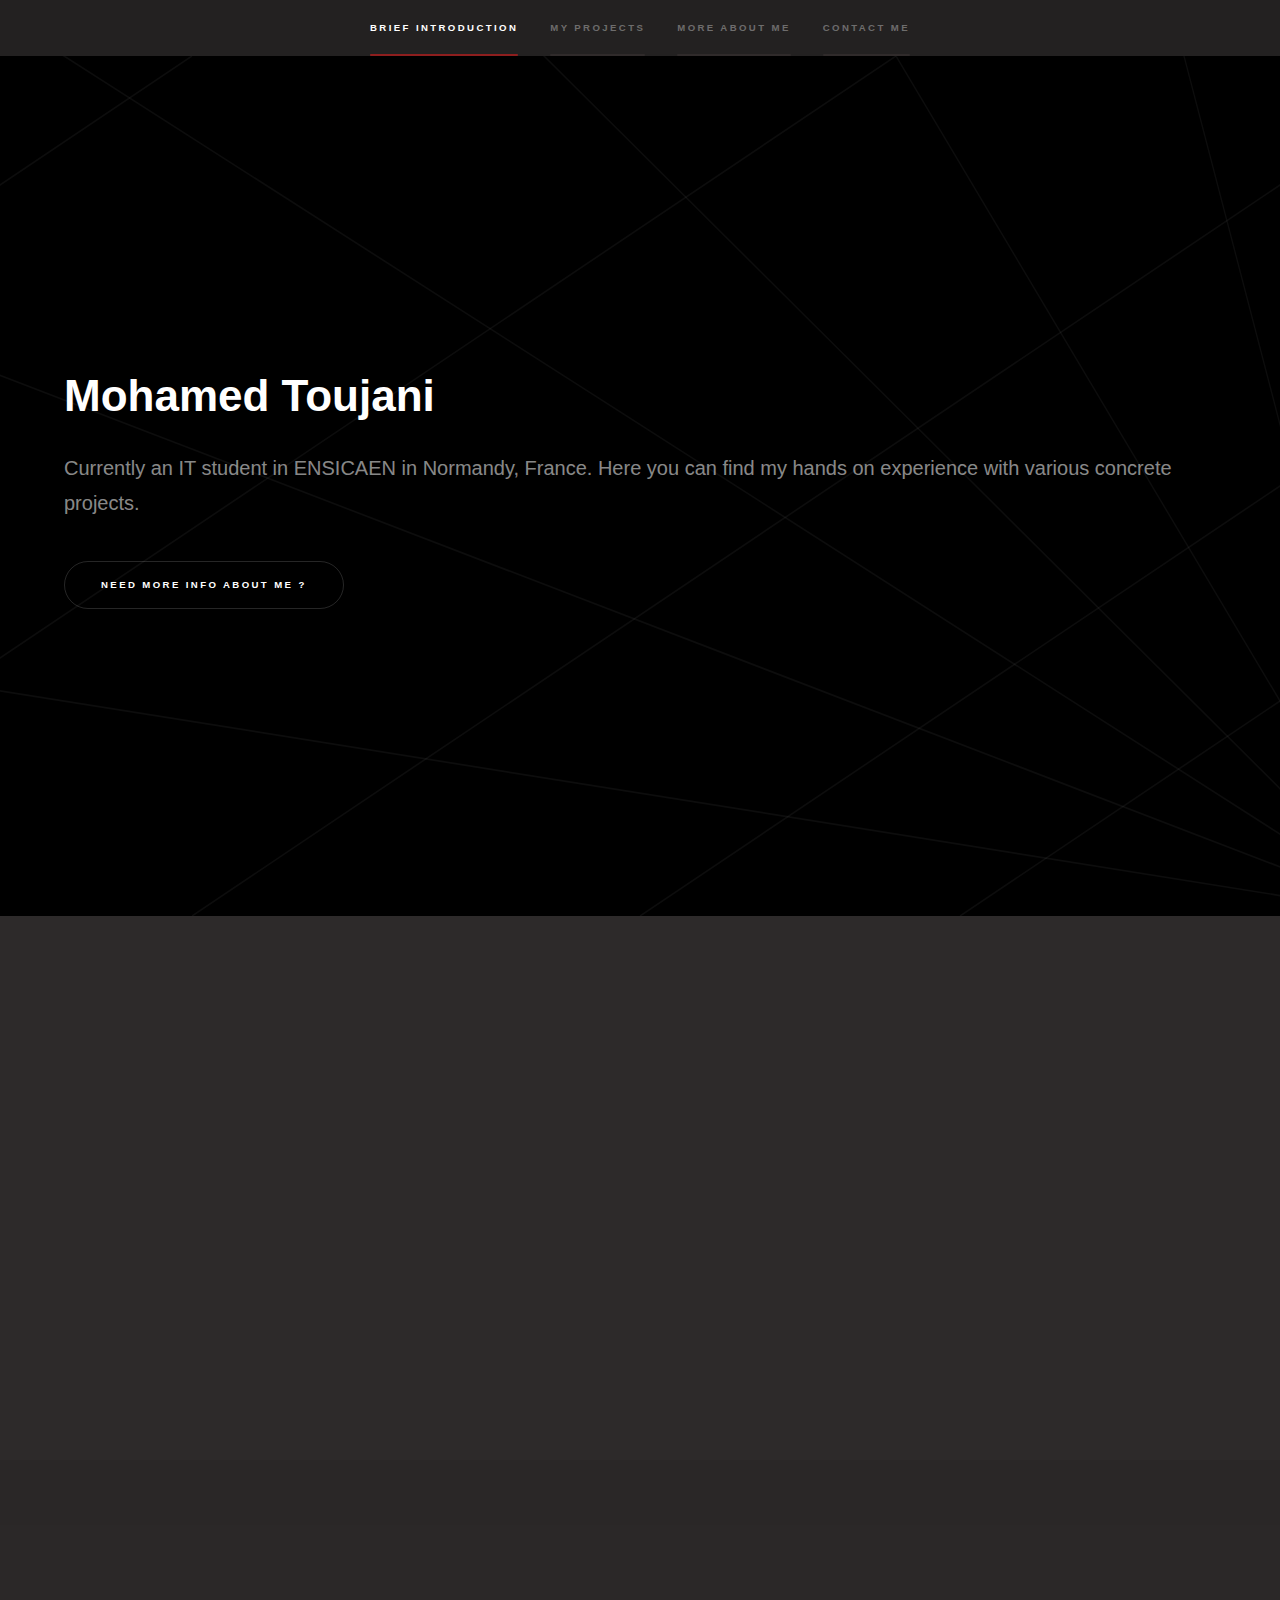
<file: index.html>
<!DOCTYPE HTML>
<!--
	Hyperspace by HTML5 UP
	html5up.net | @ajlkn
	Free for personal and commercial use under the CCA 3.0 license (html5up.net/license)
-->
<html>
	<head>
		<title>Mohamed Toujani</title>
		<meta charset="utf-8" />
		<meta name="viewport" content="width=device-width, initial-scale=1, user-scalable=no" />
		<link rel="stylesheet" href="assets/css/main.css" />
		<noscript><link rel="stylesheet" href="assets/css/noscript.css" /></noscript>
	</head>
	<body class="is-preload">

		<!-- Sidebar -->
			<section id="sidebar">
				<div class="inner">
					<nav>
						<ul>
							<li><a href="#intro">Brief introduction</a></li>
							<li><a href="#one">My Projects</a></li>
							<li><a href="#two">More About Me</a></li>
							<li><a href="#three">Contact Me</a></li>
						</ul>
					</nav>
				</div>
			</section>

		<!-- Wrapper -->
			<div id="wrapper">

				<!-- Intro -->
					<section id="intro" class="wrapper style1 fullscreen fade-up">
						<div class="inner">
							<h1>Mohamed Toujani</h1>
							<p>Currently an IT student in ENSICAEN in Normandy, France. Here you can find my hands on experience with various concrete projects.</p>
							<ul class="actions">
								<li><a href="#two" class="button scrolly">Need more info about me ?</a></li>
							</ul>
						</div>
					</section>

				<!-- One -->
					<section id="one" class="wrapper style2 spotlights">

						<section>
							<div class="content">
								<div class="inner">
									<h2>LCL Chatbot</h2>
									<p>During a hackathon <a href="https://www.linkedin.com/posts/sandrine-bertrand-b575071_partenaire-hackathonbylcl2024-ai-ugcPost-7241218119904497666-lq0E?utm_source=share&utm_medium=member_desktop">organized by LCL and Google</a>, one of the major banks in France, I collaborated in a team of seven to design and develop an AI chatbot that handles user inquiries about different cards and the information related to them such as benefits, pricing and insurance plans. We used different technologies in doing so, such as google cloud and diagflow, databases manipulation and programming in different languages such as python for deployment and java for functionalities. The members of my team were: <a href="https://www.linkedin.com/in/abdulaziz-kalash-b5740329a/">Abdulaziz Kalash</a>, <a href="https://www.linkedin.com/in/imane-el-ouatili/">Imane El Ouatili</a>,, <a href="https://www.linkedin.com/in/oussama-aqebli/">Oussama Aqebli</a>, <a href="https://www.linkedin.com/in/rania-fouad-0238b3315/">Rania Fouad</a>, <a href="https://www.linkedin.com/in/winnie-kamtchueng/">Winnie Kamtchueng</a> and <a href="https://www.linkedin.com/in/yam-pakzad-873b7a336/">Yam Pakzad</a>.</p>
									<ul class="actions">
										<li><a href="https://youtu.be/nglE_8FVNb8" class="button">Live Demo</a></li>
										<li><a href="https://www.linkedin.com/posts/lcl_innovation-challenge-teamlcl-activity-7240410053994848256-GXaM?utm_source=share&utm_medium=member_desktop&rcm=ACoAADagCmEBCCHMU3YvLraWXu-16zZhlOGd7sM" class="button">Learn more</a></li>
									</ul>
								</div>
							</div>
							<a class="image"><img src="images/hackathon_lcl.png" alt="" data-position="center center" /></a>	
						</section>

						<section>
							<a class="image"><img src="images/epidemy_simulation.jpg" alt="" data-position="center center" /></a>
							<div class="content">
								<div class="inner">
									<h2>Epidemic Simulation</h2>
									<p>A low level application written in C that models the spread of a viral contamination in a city. The project consists of multiple interacting processes handling city dynamics, citizen behaviors, and contamination spread. The city is represented as a 7x7 grid where citizens—regular people, doctors, firefighters, and journalists—move, get infected, and attempt to contain the outbreak. Developped in a team of four which consisted of <a href="https://www.linkedin.com/in/mohamedtahabrida/">Mohamed Taha Brida</a>, <a href="https://www.linkedin.com/in/johann-l/">Johann Ly</a>, <a href="https://www.linkedin.com/in/taha-zouggari/">Taha Zouggari</a>, and me.</p>
									<ul class="actions">
										<li><a href="https://youtu.be/5UMOvB4Ew7g" class="button">Live Demo</a></li>
										<li><a href="https://drive.google.com/file/d/16jflJ-a1x2Dmw2KOMnXE_ersF9Kb9vVI/view?usp=sharing" class="button">Learn more</a></li>
									</ul>
								</div>
							</div>
						</section>
						
						<section>
							<div class="content">
								<div class="inner">
									<h2>AI Agent for Wumpus World</h2>
									<p>The "Rational Agent in Wumpus World" project involves developing an intelligent agent that navigates a hostile, partially observable environment using AI techniques. The agent operates in a grid-based cave where it must locate and collect gold while avoiding hazards like the Wumpus (a deadly creature) and bottomless pits. The agent perceives its environment through sensory inputs (stench, breeze, glitter, bump, scream) and must decide on actions such as moving, grabbing, shooting, or exiting the cave. This agent was co-developped with <a href="https://www.linkedin.com/in/johann-l/">Johann Ly</a> under the supervision of <a href="https://clouard.users.greyc.fr/">Régis Clouard</a>.
									<ul class="actions">
										<li><a href="https://youtu.be/bfKcSqmpk5s" class="button">Live Demo</a></li>
										<li><a href="https://photos.app.goo.gl/X2b6Z626KHnExR6LA" class="button">Learn more</a></li>
									</ul>
								</div>
							</div>
							<a class="image"><img src="images/wumpus_world.jpg" alt="" data-position="center center" /></a>
							
						</section>

						<section>
							<a class="image"><img src="images/archery.jpg" alt="" data-position="center center" /></a>
							<div class="content">
								<div class="inner">
									<h2>Archery</h2>
									<p>Archery, an academic project developed in a team of eight under the supervision of my professor <a href="https://www.linkedin.com/in/anthonyroger/">Anthony Roger</a>, is an archery game where the aim is to shoot as close as possible to a target from a distance that can vary.
										The project is developed on java with Intellij on Ubuntu, it is managed by the gradle production engine and several extern libraries
										like JavaFX, gson, junit and mockito. The member of my team were: <a href="https://www.linkedin.com/in/abdulaziz-kalash-b5740329a/">Abdulaziz Kalash</a>, <a href="https://www.linkedin.com/in/antony-huynh-b406a0252/">Antony Huynh</a>, <a href="https://www.linkedin.com/in/audrey-nicole-leconte/">Audrey Leconte</a>, <a href="https://www.linkedin.com/in/gabinvrillault/">Gabin Vrillault</a>, <a href="https://www.linkedin.com/in/luciana-adriao-87289a14b/">Luciana Adriao</a>, <a href="https://www.linkedin.com/in/taha-zouggari/">Taha Zouggari</a> and <a href="https://www.linkedin.com/in/valentin-s-496240261/">Valentin Salic</a>.</p>
									<ul class="actions">
										<li><a href="https://foad.ensicaen.fr/course/view.php?id=62&section=5#tabs-tree-start" class="button">Learn more</a></li>
									</ul>
								</div>
							</div>
							
							
						</section>

						<section>
							<div class="content">
								<div class="inner">
									<h2>Game Price Comparator</h2>
									<p>The Game Price Comparator App is designed to help users find the best deals on video games. The app automates the process of searching for game prices, eliminating the need for users to manually visit various websites to compare costs. By centralizing price data and offering detailed game information such as descriptions and cover images, the app provides an efficient and user-friendly experience.
										This project was developed as part of an academic exercise to demonstrate technical proficiency in building an interactive application that integrates data from multiple APIs, including Steam and IsThereAnyDeal.</p>
									<ul class="actions">
										<li><a href="https://youtu.be/i3dGw3n7GSs?si=x7P84fZOl_xs2N6Z" class="button">Live Demo</a></li>
										<li><a href="https://1mrazort1.github.io/GamePriceComparator/Rapport/index.html" class="button">Learn more</a></li>
									</ul>
								</div>
							</div>
							<a class="image"><img src="images/screenshot_the_surge_2.jpg" alt="" data-position="center center" /></a>
							
							
							
						</section>
						
						
						<section>
							<a class="image"><img src="images/calculatrice.jpg" alt="" data-position="center center" /></a>
							<div class="content">
								<div class="inner">
									<h2>Calculatrice</h2>
									<p>A calculator mobile application developed as part of my academic projects. Available in both simple and scientific layouts, my calculator provides an efficient and responsive space to do the math for you.</p>
									<ul class="actions">
										<li><a href="https://youtu.be/-wTwjN2_no8?si=FPPJC7BVisYIZg4R" class="button">Live Demo</a></li>
										<li><a href="https://1mrazort1.github.io/Calculatrice/Rapport/index.html" class="button">Learn more</a></li>
									</ul>
								</div>
							</div>
							
						</section>
						
					

				<!-- Two -->
					<section id="two" class="wrapper style3 fade-up">
						<div class="inner">
							<h2>More About Me</h2>
							<p>I am a tunisian currently on the road of finishing my studies in France to become an engineer in the domain that interested me since my childhood, IT. I am also into the gaming industry and I've always dreamt about working within one.
								<br/>
								<br/>
								Here I will be detailing information about my professional and personal life:
							</p>
							<div class="features">
								<section>
									<span class="icon solid major fa-code"></span>
									<h3>My work experience</h3>
									<ul>
										<li>Mathematics Tutor (2024 - Present, Part time) - Complétude - Calvados</li>
										<li> IT Technician (Summer of 2019, Full time) -  Local IT repair shop - Tunisia</li>
									</ul>
								</section>							
								<section>
									<span class="icon solid major fa-cog"></span>
									<h3>Skill Set</h3>
									<ul>
										<li><strong>Programming Languagues:</strong> C/C++ - Java - JavaScript - Python - HTML/CSS</li>
										<li><strong>Tools:</strong> Git - Google Cloud Platform - VS Code - IntelliJ</li>
										<li><strong>Game Engines:</strong> Haxe, Unreal Engine 5</li>
									</ul>
								</section>
								<section>
									<span class="icon solid major fa-desktop"></span>
									<h3>EDUCATION</h3>
									<ul>
										<li><strong><a href="https://www.ensicaen.fr/">ENSICAEN</a> | 2023 - Present</strong>: Bachelor of Science in Computer Science.
											<ul>
												<li>
													Specialization in software development, AI, networking, operating systems and project managing.
												</li>
												<li>
													Currently working on advanced programming projects.
												</li>
											</ul></li>
										<li><strong><a href="http://www.ipest.rnu.tn/">IPEST</a> | 2021 - 2023:</strong> Preparatory Classes for Engineering Schools.
											<ul>
												<li>
													Focused on mathematics and physics.
												</li>
												<li>
													Developed a strong foundation in problem-solving and technical skills for engineering studies.
												</li>
											</ul>
										</li>
										
									</ul>
								</section>
								<section>
									<span class="icon major fa-gem"></span>
									<h3>Personal Life</h3>
									<ul>
										<li>
											Traveler: been to The Netherlands <img src="images/flags/Flag_of_the_Netherlands.png" alt="Netherlands Flag" width="20">, Germany <img src="images/flags/Flag_of_Germany.png" alt="Netherlands Flag" width="20">, and of course France <img src="images/flags/Ensign_of_France.png" alt="Netherlands Flag" width="20"> and Tunisia <img src="images/flags/Flag_of_Tunisia.png" alt="Netherlands Flag" width="20">
										</li>
										<li>
											Concert and music enthusiast (concerts count: 3)
										</li>
									</ul>
								</section>
								
							</div>
							<ul class="actions">
								<li><a href="#" class="button">Launching my personal blog soon...</a></li>
							</ul>
						</div>
					</section>

				<!-- Three -->
					<section id="three" class="wrapper style1 fade-up">
						<div class="inner">
							<h2>Contact Me</h2>
							<p>Inquiry ? Question ? Further information ? Help ? Please don't hesitate to reach out.</p>
							<div class="split style1">
								<!--<section>
									<form method="post" action="#">
										<div class="fields">
											<div class="field half">
												<label for="name">Name</label>
												<input type="text" name="name" id="name" />
											</div>
											<div class="field half">
												<label for="email">Email</label>
												<input type="text" name="email" id="email" />
											</div>
											<div class="field half">
												<label for="email">Subject</label>
												<input type="text" name="email" id="email" />
											</div>
											<div class="field">
												<label for="message">Message</label>
												<textarea name="message" id="message" rows="5"></textarea>
											</div>
										</div>
										<ul class="actions">
											<li><a href="" class="button submit">Send Message</a></li>
										</ul>
									</form>
								</section>-->
								<section>
									<ul class="contact">
										<li>
											<h3>Email</h3>
											<a href="mailto:@1mohamedtoujani1@gmail.com">1mohamedtoujani1@gmail.com</a>
										</li>
										<li>
											<h3>Phone</h3>
											<span>Personal: (+33) 06 95 21 19 33</span>
											<br/>
											<span>Whatsapp: (+216) 28 175 637</span>
										</li>
										<li>
											<h3>Social</h3>
											<ul class="icons">
												<li><a href="https://www.facebook.com/1MrazorT1/" class="icon brands fa-facebook-f"><span class="label">Facebook</span></a></li>
												<li><a href="https://github.com/1MrazorT1" class="icon brands fa-github"><span class="label">GitHub</span></a></li>
												<li><a href="https://www.instagram.com/1mrazort1/" class="icon brands fa-instagram"><span class="label">Instagram</span></a></li>
												<li><a href="https://www.linkedin.com/in/mohamed-toujani/" class="icon brands fa-linkedin-in"><span class="label">LinkedIn</span></a></li>
											</ul>
										</li>
									</ul>
								</section>
							</div>
						</div>
					</section>

			</div>

		<!-- Footer -->
			<footer id="footer" class="wrapper style1-alt">
				<div class="inner">
					<ul class="menu">
						<li>&copy; MT. All rights reserved.</li><li>Design: modified from <a href="http://html5up.net">HTML5 UP</a></li>
					</ul>
				</div>
			</footer>

		<!-- Scripts -->
			<script src="assets/js/jquery.min.js"></script>
			<script src="assets/js/jquery.scrollex.min.js"></script>
			<script src="assets/js/jquery.scrolly.min.js"></script>
			<script src="assets/js/browser.min.js"></script>
			<script src="assets/js/breakpoints.min.js"></script>
			<script src="assets/js/util.js"></script>
			<script src="assets/js/main.js"></script>

	</body>
</html>
</file>
<file: assets/css/noscript.css>
/*
	Hyperspace by HTML5 UP
	html5up.net | @ajlkn
	Free for personal and commercial use under the CCA 3.0 license (html5up.net/license)
*/

/* Spotlights */

	.spotlights > section > .image:before {
		opacity: 0 !important;
	}

	.spotlights > section > .content > .inner {
		-moz-transform: none !important;
		-webkit-transform: none !important;
		-ms-transform: none !important;
		transform: none !important;
		opacity: 1 !important;
	}

/* Wrapper */

	.wrapper > .inner {
		opacity: 1 !important;
		-moz-transform: none !important;
		-webkit-transform: none !important;
		-ms-transform: none !important;
		transform: none !important;
	}

/* Sidebar */

	#sidebar > .inner {
		opacity: 1 !important;
	}

	#sidebar nav > ul > li {
		-moz-transform: none !important;
		-webkit-transform: none !important;
		-ms-transform: none !important;
		transform: none !important;
		opacity: 1 !important;
	}
</file>
<file: assets/css/main.css>
@import url(fontawesome-all.min.css);

/*
	Hyperspace by HTML5 UP
	html5up.net | @ajlkn
	Free for personal and commercial use under the CCA 3.0 license (html5up.net/license)
*/

html, body, div, span, applet, object,
iframe, h1, h2, h3, h4, h5, h6, p, blockquote,
pre, a, abbr, acronym, address, big, cite,
code, del, dfn, em, img, ins, kbd, q, s, samp,
small, strike, strong, sub, sup, tt, var, b,
u, i, center, dl, dt, dd, ol, ul, li, fieldset,
form, label, legend, table, caption, tbody,
tfoot, thead, tr, th, td, article, aside,
canvas, details, embed, figure, figcaption,
footer, header, hgroup, menu, nav, output, ruby,
section, summary, time, mark, audio, video {
	margin: 0;
	padding: 0;
	border: 0;
	font-size: 100%;
	font: inherit;
	vertical-align: baseline;}

article, aside, details, figcaption, figure,
footer, header, hgroup, menu, nav, section {
	display: block;}

body {
	line-height: 1;
}

ol, ul {
	list-style: none;
}

blockquote, q {
	quotes: none;
}

	blockquote:before, blockquote:after, q:before, q:after {
		content: '';
		content: none;
	}

table {
	border-collapse: collapse;
	border-spacing: 0;
}

body {
	-webkit-text-size-adjust: none;
}

mark {
	background-color: transparent;
	color: inherit;
}

input::-moz-focus-inner {
	border: 0;
	padding: 0;
}

input, select, textarea {
	-moz-appearance: none;
	-webkit-appearance: none;
	-ms-appearance: none;
	appearance: none;
}

/* Basic */

	@-ms-viewport {
		width: device-width;
	}

	body {
		-ms-overflow-style: scrollbar;
	}

	@media screen and (max-width: 480px) {

		html, body {
			min-width: 320px;
		}

	}

	html {
		box-sizing: border-box;
	}

	*, *:before, *:after {
		box-sizing: inherit;
	}

	body {
		background: #343335;
	}

		body.is-preload *, body.is-preload *:before, body.is-preload *:after {
			-moz-animation: none !important;
			-webkit-animation: none !important;
			-ms-animation: none !important;
			animation: none !important;
			-moz-transition: none !important;
			-webkit-transition: none !important;
			-ms-transition: none !important;
			transition: none !important;
		}

/* Type */

	body, input, select, textarea {
		color: rgba(255, 255, 255, 0.55);
		font-family: Arial, Helvetica, sans-serif;
		font-size: 16.5pt;
		font-weight: normal;
		line-height: 1.75;
	}

		@media screen and (max-width: 1680px) {

			body, input, select, textarea {
				font-size: 13pt;
			}

		}

		@media screen and (max-width: 1280px) {

			body, input, select, textarea {
				font-size: 12pt;
			}

		}

		@media screen and (max-width: 360px) {

			body, input, select, textarea {
				font-size: 11pt;
			}

		}

	a {
		-moz-transition: color 0.2s ease, border-bottom-color 0.2s ease;
		-webkit-transition: color 0.2s ease, border-bottom-color 0.2s ease;
		-ms-transition: color 0.2s ease, border-bottom-color 0.2s ease;
		transition: color 0.2s ease, border-bottom-color 0.2s ease;
		border-bottom: dotted 1px rgba(255, 255, 255, 0.35);
		color: inherit;
		text-decoration: none;
	}

		a:hover {
			border-bottom-color: transparent;
			color: #ffffff;
		}

	strong, b {
		color: #ffffff;
		font-weight: bold;
	}

	em, i {
		font-style: italic;
	}

	p {
		margin: 0 0 2em 0;
	}

	h1, h2, h3, h4, h5, h6 {
		color: #ffffff;
		font-weight: bold;
		line-height: 1.5;
		margin: 0 0 0.5em 0;
	}

		h1 a, h2 a, h3 a, h4 a, h5 a, h6 a {
			color: inherit;
			text-decoration: none;
		}

	h1 {
		font-size: 2.75em;
	}

		h1.major {
			margin: 0 0 1.3em 0;
			position: relative;
			padding-bottom: 0.35em;
		}

			h1.major:after {
				background-image: -moz-linear-gradient(to right, #000000, #8e1e1e);
				background-image: -webkit-linear-gradient(to right, #000000, #8e1e1e);
				background-image: -ms-linear-gradient(to right, #000000, #8e1e1e);
				background-image: linear-gradient(to right, #000000, #8e1e1e);
				-moz-transition: max-width 0.2s ease;
				-webkit-transition: max-width 0.2s ease;
				-ms-transition: max-width 0.2s ease;
				transition: max-width 0.2s ease;
				border-radius: 0.2em;
				bottom: 0;
				content: '';
				height: 0.05em;
				position: absolute;
				right: 0;
				width: 100%;
			}

	h2 {
		font-size: 1.75em;
	}

	h3 {
		font-size: 1.1em;
	}

	h4 {
		font-size: 1em;
	}

	h5 {
		font-size: 0.8em;
	}

	h6 {
		font-size: 0.6em;
	}

	@media screen and (max-width: 736px) {

		h1 {
			font-size: 2em;
		}

		h2 {
			font-size: 1.25em;
		}

		h3 {
			font-size: 1em;
		}

		h4 {
			font-size: 0.8em;
		}

		h5 {
			font-size: 0.6em;
		}

		h6 {
			font-size: 0.6em;
		}

	}

	sub {
		font-size: 0.8em;
		position: relative;
		top: 0.5em;
	}

	sup {
		font-size: 0.8em;
		position: relative;
		top: -0.5em;
	}

	blockquote {
		border-left: solid 4px rgba(255, 255, 255, 0.15);
		font-style: italic;
		margin: 0 0 2em 0;
		padding: 0.5em 0 0.5em 2em;
	}

	code {
		background: rgba(255, 255, 255, 0.05);
		border-radius: 0.25em;
		border: solid 1px rgba(255, 255, 255, 0.15);
		font-family: "Courier New", monospace;
		font-size: 0.9em;
		margin: 0 0.25em;
		padding: 0.25em 0.65em;
	}

	pre {
		-webkit-overflow-scrolling: touch;
		font-family: "Courier New", monospace;
		font-size: 0.9em;
		margin: 0 0 2em 0;
	}

		pre code {
			display: block;
			line-height: 1.75em;
			padding: 1em 1.5em;
			overflow-x: auto;
		}

	hr {
		border: 0;
		border-bottom: solid 1px rgba(255, 255, 255, 0.15);
		margin: 2em 0;
	}

		hr.major {
			margin: 3em 0;
		}

	.align-left {
		text-align: left;
	}

	.align-center {
		text-align: center;
	}

	.align-right {
		text-align: right;
	}

/* Row */

	.row {
		display: flex;
		flex-wrap: wrap;
		box-sizing: border-box;
		align-items: stretch;
	}

		.row > * {
			box-sizing: border-box;
		}

		.row.gtr-uniform > * > :last-child {
			margin-bottom: 0;
		}

		.row.aln-left {
			justify-content: flex-start;
		}

		.row.aln-center {
			justify-content: center;
		}

		.row.aln-right {
			justify-content: flex-end;
		}

		.row.aln-top {
			align-items: flex-start;
		}

		.row.aln-middle {
			align-items: center;
		}

		.row.aln-bottom {
			align-items: flex-end;
		}

		.row > .imp {
			order: -1;
		}

		.row > .col-1 {
			width: 8.33333%;
		}

		.row > .off-1 {
			margin-left: 8.33333%;
		}

		.row > .col-2 {
			width: 16.66667%;
		}

		.row > .off-2 {
			margin-left: 16.66667%;
		}

		.row > .col-3 {
			width: 25%;
		}

		.row > .off-3 {
			margin-left: 25%;
		}

		.row > .col-4 {
			width: 33.33333%;
		}

		.row > .off-4 {
			margin-left: 33.33333%;
		}

		.row > .col-5 {
			width: 41.66667%;
		}

		.row > .off-5 {
			margin-left: 41.66667%;
		}

		.row > .col-6 {
			width: 50%;
		}

		.row > .off-6 {
			margin-left: 50%;
		}

		.row > .col-7 {
			width: 58.33333%;
		}

		.row > .off-7 {
			margin-left: 58.33333%;
		}

		.row > .col-8 {
			width: 66.66667%;
		}

		.row > .off-8 {
			margin-left: 66.66667%;
		}

		.row > .col-9 {
			width: 75%;
		}

		.row > .off-9 {
			margin-left: 75%;
		}

		.row > .col-10 {
			width: 83.33333%;
		}

		.row > .off-10 {
			margin-left: 83.33333%;
		}

		.row > .col-11 {
			width: 91.66667%;
		}

		.row > .off-11 {
			margin-left: 91.66667%;
		}

		.row > .col-12 {
			width: 100%;
		}

		.row > .off-12 {
			margin-left: 100%;
		}

		.row.gtr-0 {
			margin-top: 0;
			margin-left: 0em;
		}

			.row.gtr-0 > * {
				padding: 0 0 0 0em;
			}

			.row.gtr-0.gtr-uniform {
				margin-top: 0em;
			}

				.row.gtr-0.gtr-uniform > * {
					padding-top: 0em;
				}

		.row.gtr-25 {
			margin-top: 0;
			margin-left: -0.375em;
		}

			.row.gtr-25 > * {
				padding: 0 0 0 0.375em;
			}

			.row.gtr-25.gtr-uniform {
				margin-top: -0.375em;
			}

				.row.gtr-25.gtr-uniform > * {
					padding-top: 0.375em;
				}

		.row.gtr-50 {
			margin-top: 0;
			margin-left: -0.75em;
		}

			.row.gtr-50 > * {
				padding: 0 0 0 0.75em;
			}

			.row.gtr-50.gtr-uniform {
				margin-top: -0.75em;
			}

				.row.gtr-50.gtr-uniform > * {
					padding-top: 0.75em;
				}

		.row {
			margin-top: 0;
			margin-left: -1.5em;
		}

			.row > * {
				padding: 0 0 0 1.5em;
			}

			.row.gtr-uniform {
				margin-top: -1.5em;
			}

				.row.gtr-uniform > * {
					padding-top: 1.5em;
				}

		.row.gtr-150 {
			margin-top: 0;
			margin-left: -2.25em;
		}

			.row.gtr-150 > * {
				padding: 0 0 0 2.25em;
			}

			.row.gtr-150.gtr-uniform {
				margin-top: -2.25em;
			}

				.row.gtr-150.gtr-uniform > * {
					padding-top: 2.25em;
				}

		.row.gtr-200 {
			margin-top: 0;
			margin-left: -3em;
		}

			.row.gtr-200 > * {
				padding: 0 0 0 3em;
			}

			.row.gtr-200.gtr-uniform {
				margin-top: -3em;
			}

				.row.gtr-200.gtr-uniform > * {
					padding-top: 3em;
				}

		@media screen and (max-width: 1680px) {

			.row {
				display: flex;
				flex-wrap: wrap;
				box-sizing: border-box;
				align-items: stretch;
			}

				.row > * {
					box-sizing: border-box;
				}

				.row.gtr-uniform > * > :last-child {
					margin-bottom: 0;
				}

				.row.aln-left {
					justify-content: flex-start;
				}

				.row.aln-center {
					justify-content: center;
				}

				.row.aln-right {
					justify-content: flex-end;
				}

				.row.aln-top {
					align-items: flex-start;
				}

				.row.aln-middle {
					align-items: center;
				}

				.row.aln-bottom {
					align-items: flex-end;
				}

				.row > .imp-xlarge {
					order: -1;
				}

				.row > .col-1-xlarge {
					width: 8.33333%;
				}

				.row > .off-1-xlarge {
					margin-left: 8.33333%;
				}

				.row > .col-2-xlarge {
					width: 16.66667%;
				}

				.row > .off-2-xlarge {
					margin-left: 16.66667%;
				}

				.row > .col-3-xlarge {
					width: 25%;
				}

				.row > .off-3-xlarge {
					margin-left: 25%;
				}

				.row > .col-4-xlarge {
					width: 33.33333%;
				}

				.row > .off-4-xlarge {
					margin-left: 33.33333%;
				}

				.row > .col-5-xlarge {
					width: 41.66667%;
				}

				.row > .off-5-xlarge {
					margin-left: 41.66667%;
				}

				.row > .col-6-xlarge {
					width: 50%;
				}

				.row > .off-6-xlarge {
					margin-left: 50%;
				}

				.row > .col-7-xlarge {
					width: 58.33333%;
				}

				.row > .off-7-xlarge {
					margin-left: 58.33333%;
				}

				.row > .col-8-xlarge {
					width: 66.66667%;
				}

				.row > .off-8-xlarge {
					margin-left: 66.66667%;
				}

				.row > .col-9-xlarge {
					width: 75%;
				}

				.row > .off-9-xlarge {
					margin-left: 75%;
				}

				.row > .col-10-xlarge {
					width: 83.33333%;
				}

				.row > .off-10-xlarge {
					margin-left: 83.33333%;
				}

				.row > .col-11-xlarge {
					width: 91.66667%;
				}

				.row > .off-11-xlarge {
					margin-left: 91.66667%;
				}

				.row > .col-12-xlarge {
					width: 100%;
				}

				.row > .off-12-xlarge {
					margin-left: 100%;
				}

				.row.gtr-0 {
					margin-top: 0;
					margin-left: 0em;
				}

					.row.gtr-0 > * {
						padding: 0 0 0 0em;
					}

					.row.gtr-0.gtr-uniform {
						margin-top: 0em;
					}

						.row.gtr-0.gtr-uniform > * {
							padding-top: 0em;
						}

				.row.gtr-25 {
					margin-top: 0;
					margin-left: -0.375em;
				}

					.row.gtr-25 > * {
						padding: 0 0 0 0.375em;
					}

					.row.gtr-25.gtr-uniform {
						margin-top: -0.375em;
					}

						.row.gtr-25.gtr-uniform > * {
							padding-top: 0.375em;
						}

				.row.gtr-50 {
					margin-top: 0;
					margin-left: -0.75em;
				}

					.row.gtr-50 > * {
						padding: 0 0 0 0.75em;
					}

					.row.gtr-50.gtr-uniform {
						margin-top: -0.75em;
					}

						.row.gtr-50.gtr-uniform > * {
							padding-top: 0.75em;
						}

				.row {
					margin-top: 0;
					margin-left: -1.5em;
				}

					.row > * {
						padding: 0 0 0 1.5em;
					}

					.row.gtr-uniform {
						margin-top: -1.5em;
					}

						.row.gtr-uniform > * {
							padding-top: 1.5em;
						}

				.row.gtr-150 {
					margin-top: 0;
					margin-left: -2.25em;
				}

					.row.gtr-150 > * {
						padding: 0 0 0 2.25em;
					}

					.row.gtr-150.gtr-uniform {
						margin-top: -2.25em;
					}

						.row.gtr-150.gtr-uniform > * {
							padding-top: 2.25em;
						}

				.row.gtr-200 {
					margin-top: 0;
					margin-left: -3em;
				}

					.row.gtr-200 > * {
						padding: 0 0 0 3em;
					}

					.row.gtr-200.gtr-uniform {
						margin-top: -3em;
					}

						.row.gtr-200.gtr-uniform > * {
							padding-top: 3em;
						}

		}

		@media screen and (max-width: 1280px) {

			.row {
				display: flex;
				flex-wrap: wrap;
				box-sizing: border-box;
				align-items: stretch;
			}

				.row > * {
					box-sizing: border-box;
				}

				.row.gtr-uniform > * > :last-child {
					margin-bottom: 0;
				}

				.row.aln-left {
					justify-content: flex-start;
				}

				.row.aln-center {
					justify-content: center;
				}

				.row.aln-right {
					justify-content: flex-end;
				}

				.row.aln-top {
					align-items: flex-start;
				}

				.row.aln-middle {
					align-items: center;
				}

				.row.aln-bottom {
					align-items: flex-end;
				}

				.row > .imp-large {
					order: -1;
				}

				.row > .col-1-large {
					width: 8.33333%;
				}

				.row > .off-1-large {
					margin-left: 8.33333%;
				}

				.row > .col-2-large {
					width: 16.66667%;
				}

				.row > .off-2-large {
					margin-left: 16.66667%;
				}

				.row > .col-3-large {
					width: 25%;
				}

				.row > .off-3-large {
					margin-left: 25%;
				}

				.row > .col-4-large {
					width: 33.33333%;
				}

				.row > .off-4-large {
					margin-left: 33.33333%;
				}

				.row > .col-5-large {
					width: 41.66667%;
				}

				.row > .off-5-large {
					margin-left: 41.66667%;
				}

				.row > .col-6-large {
					width: 50%;
				}

				.row > .off-6-large {
					margin-left: 50%;
				}

				.row > .col-7-large {
					width: 58.33333%;
				}

				.row > .off-7-large {
					margin-left: 58.33333%;
				}

				.row > .col-8-large {
					width: 66.66667%;
				}

				.row > .off-8-large {
					margin-left: 66.66667%;
				}

				.row > .col-9-large {
					width: 75%;
				}

				.row > .off-9-large {
					margin-left: 75%;
				}

				.row > .col-10-large {
					width: 83.33333%;
				}

				.row > .off-10-large {
					margin-left: 83.33333%;
				}

				.row > .col-11-large {
					width: 91.66667%;
				}

				.row > .off-11-large {
					margin-left: 91.66667%;
				}

				.row > .col-12-large {
					width: 100%;
				}

				.row > .off-12-large {
					margin-left: 100%;
				}

				.row.gtr-0 {
					margin-top: 0;
					margin-left: 0em;
				}

					.row.gtr-0 > * {
						padding: 0 0 0 0em;
					}

					.row.gtr-0.gtr-uniform {
						margin-top: 0em;
					}

						.row.gtr-0.gtr-uniform > * {
							padding-top: 0em;
						}

				.row.gtr-25 {
					margin-top: 0;
					margin-left: -0.375em;
				}

					.row.gtr-25 > * {
						padding: 0 0 0 0.375em;
					}

					.row.gtr-25.gtr-uniform {
						margin-top: -0.375em;
					}

						.row.gtr-25.gtr-uniform > * {
							padding-top: 0.375em;
						}

				.row.gtr-50 {
					margin-top: 0;
					margin-left: -0.75em;
				}

					.row.gtr-50 > * {
						padding: 0 0 0 0.75em;
					}

					.row.gtr-50.gtr-uniform {
						margin-top: -0.75em;
					}

						.row.gtr-50.gtr-uniform > * {
							padding-top: 0.75em;
						}

				.row {
					margin-top: 0;
					margin-left: -1.5em;
				}

					.row > * {
						padding: 0 0 0 1.5em;
					}

					.row.gtr-uniform {
						margin-top: -1.5em;
					}

						.row.gtr-uniform > * {
							padding-top: 1.5em;
						}

				.row.gtr-150 {
					margin-top: 0;
					margin-left: -2.25em;
				}

					.row.gtr-150 > * {
						padding: 0 0 0 2.25em;
					}

					.row.gtr-150.gtr-uniform {
						margin-top: -2.25em;
					}

						.row.gtr-150.gtr-uniform > * {
							padding-top: 2.25em;
						}

				.row.gtr-200 {
					margin-top: 0;
					margin-left: -3em;
				}

					.row.gtr-200 > * {
						padding: 0 0 0 3em;
					}

					.row.gtr-200.gtr-uniform {
						margin-top: -3em;
					}

						.row.gtr-200.gtr-uniform > * {
							padding-top: 3em;
						}

		}

		@media screen and (max-width: 980px) {

			.row {
				display: flex;
				flex-wrap: wrap;
				box-sizing: border-box;
				align-items: stretch;
			}

				.row > * {
					box-sizing: border-box;
				}

				.row.gtr-uniform > * > :last-child {
					margin-bottom: 0;
				}

				.row.aln-left {
					justify-content: flex-start;
				}

				.row.aln-center {
					justify-content: center;
				}

				.row.aln-right {
					justify-content: flex-end;
				}

				.row.aln-top {
					align-items: flex-start;
				}

				.row.aln-middle {
					align-items: center;
				}

				.row.aln-bottom {
					align-items: flex-end;
				}

				.row > .imp-medium {
					order: -1;
				}

				.row > .col-1-medium {
					width: 8.33333%;
				}

				.row > .off-1-medium {
					margin-left: 8.33333%;
				}

				.row > .col-2-medium {
					width: 16.66667%;
				}

				.row > .off-2-medium {
					margin-left: 16.66667%;
				}

				.row > .col-3-medium {
					width: 25%;
				}

				.row > .off-3-medium {
					margin-left: 25%;
				}

				.row > .col-4-medium {
					width: 33.33333%;
				}

				.row > .off-4-medium {
					margin-left: 33.33333%;
				}

				.row > .col-5-medium {
					width: 41.66667%;
				}

				.row > .off-5-medium {
					margin-left: 41.66667%;
				}

				.row > .col-6-medium {
					width: 50%;
				}

				.row > .off-6-medium {
					margin-left: 50%;
				}

				.row > .col-7-medium {
					width: 58.33333%;
				}

				.row > .off-7-medium {
					margin-left: 58.33333%;
				}

				.row > .col-8-medium {
					width: 66.66667%;
				}

				.row > .off-8-medium {
					margin-left: 66.66667%;
				}

				.row > .col-9-medium {
					width: 75%;
				}

				.row > .off-9-medium {
					margin-left: 75%;
				}

				.row > .col-10-medium {
					width: 83.33333%;
				}

				.row > .off-10-medium {
					margin-left: 83.33333%;
				}

				.row > .col-11-medium {
					width: 91.66667%;
				}

				.row > .off-11-medium {
					margin-left: 91.66667%;
				}

				.row > .col-12-medium {
					width: 100%;
				}

				.row > .off-12-medium {
					margin-left: 100%;
				}

				.row.gtr-0 {
					margin-top: 0;
					margin-left: 0em;
				}

					.row.gtr-0 > * {
						padding: 0 0 0 0em;
					}

					.row.gtr-0.gtr-uniform {
						margin-top: 0em;
					}

						.row.gtr-0.gtr-uniform > * {
							padding-top: 0em;
						}

				.row.gtr-25 {
					margin-top: 0;
					margin-left: -0.375em;
				}

					.row.gtr-25 > * {
						padding: 0 0 0 0.375em;
					}

					.row.gtr-25.gtr-uniform {
						margin-top: -0.375em;
					}

						.row.gtr-25.gtr-uniform > * {
							padding-top: 0.375em;
						}

				.row.gtr-50 {
					margin-top: 0;
					margin-left: -0.75em;
				}

					.row.gtr-50 > * {
						padding: 0 0 0 0.75em;
					}

					.row.gtr-50.gtr-uniform {
						margin-top: -0.75em;
					}

						.row.gtr-50.gtr-uniform > * {
							padding-top: 0.75em;
						}

				.row {
					margin-top: 0;
					margin-left: -1.5em;
				}

					.row > * {
						padding: 0 0 0 1.5em;
					}

					.row.gtr-uniform {
						margin-top: -1.5em;
					}

						.row.gtr-uniform > * {
							padding-top: 1.5em;
						}

				.row.gtr-150 {
					margin-top: 0;
					margin-left: -2.25em;
				}

					.row.gtr-150 > * {
						padding: 0 0 0 2.25em;
					}

					.row.gtr-150.gtr-uniform {
						margin-top: -2.25em;
					}

						.row.gtr-150.gtr-uniform > * {
							padding-top: 2.25em;
						}

				.row.gtr-200 {
					margin-top: 0;
					margin-left: -3em;
				}

					.row.gtr-200 > * {
						padding: 0 0 0 3em;
					}

					.row.gtr-200.gtr-uniform {
						margin-top: -3em;
					}

						.row.gtr-200.gtr-uniform > * {
							padding-top: 3em;
						}

		}

		@media screen and (max-width: 736px) {

			.row {
				display: flex;
				flex-wrap: wrap;
				box-sizing: border-box;
				align-items: stretch;
			}

				.row > * {
					box-sizing: border-box;
				}

				.row.gtr-uniform > * > :last-child {
					margin-bottom: 0;
				}

				.row.aln-left {
					justify-content: flex-start;
				}

				.row.aln-center {
					justify-content: center;
				}

				.row.aln-right {
					justify-content: flex-end;
				}

				.row.aln-top {
					align-items: flex-start;
				}

				.row.aln-middle {
					align-items: center;
				}

				.row.aln-bottom {
					align-items: flex-end;
				}

				.row > .imp-small {
					order: -1;
				}

				.row > .col-1-small {
					width: 8.33333%;
				}

				.row > .off-1-small {
					margin-left: 8.33333%;
				}

				.row > .col-2-small {
					width: 16.66667%;
				}

				.row > .off-2-small {
					margin-left: 16.66667%;
				}

				.row > .col-3-small {
					width: 25%;
				}

				.row > .off-3-small {
					margin-left: 25%;
				}

				.row > .col-4-small {
					width: 33.33333%;
				}

				.row > .off-4-small {
					margin-left: 33.33333%;
				}

				.row > .col-5-small {
					width: 41.66667%;
				}

				.row > .off-5-small {
					margin-left: 41.66667%;
				}

				.row > .col-6-small {
					width: 50%;
				}

				.row > .off-6-small {
					margin-left: 50%;
				}

				.row > .col-7-small {
					width: 58.33333%;
				}

				.row > .off-7-small {
					margin-left: 58.33333%;
				}

				.row > .col-8-small {
					width: 66.66667%;
				}

				.row > .off-8-small {
					margin-left: 66.66667%;
				}

				.row > .col-9-small {
					width: 75%;
				}

				.row > .off-9-small {
					margin-left: 75%;
				}

				.row > .col-10-small {
					width: 83.33333%;
				}

				.row > .off-10-small {
					margin-left: 83.33333%;
				}

				.row > .col-11-small {
					width: 91.66667%;
				}

				.row > .off-11-small {
					margin-left: 91.66667%;
				}

				.row > .col-12-small {
					width: 100%;
				}

				.row > .off-12-small {
					margin-left: 100%;
				}

				.row.gtr-0 {
					margin-top: 0;
					margin-left: 0em;
				}

					.row.gtr-0 > * {
						padding: 0 0 0 0em;
					}

					.row.gtr-0.gtr-uniform {
						margin-top: 0em;
					}

						.row.gtr-0.gtr-uniform > * {
							padding-top: 0em;
						}

				.row.gtr-25 {
					margin-top: 0;
					margin-left: -0.375em;
				}

					.row.gtr-25 > * {
						padding: 0 0 0 0.375em;
					}

					.row.gtr-25.gtr-uniform {
						margin-top: -0.375em;
					}

						.row.gtr-25.gtr-uniform > * {
							padding-top: 0.375em;
						}

				.row.gtr-50 {
					margin-top: 0;
					margin-left: -0.75em;
				}

					.row.gtr-50 > * {
						padding: 0 0 0 0.75em;
					}

					.row.gtr-50.gtr-uniform {
						margin-top: -0.75em;
					}

						.row.gtr-50.gtr-uniform > * {
							padding-top: 0.75em;
						}

				.row {
					margin-top: 0;
					margin-left: -1.5em;
				}

					.row > * {
						padding: 0 0 0 1.5em;
					}

					.row.gtr-uniform {
						margin-top: -1.5em;
					}

						.row.gtr-uniform > * {
							padding-top: 1.5em;
						}

				.row.gtr-150 {
					margin-top: 0;
					margin-left: -2.25em;
				}

					.row.gtr-150 > * {
						padding: 0 0 0 2.25em;
					}

					.row.gtr-150.gtr-uniform {
						margin-top: -2.25em;
					}

						.row.gtr-150.gtr-uniform > * {
							padding-top: 2.25em;
						}

				.row.gtr-200 {
					margin-top: 0;
					margin-left: -3em;
				}

					.row.gtr-200 > * {
						padding: 0 0 0 3em;
					}

					.row.gtr-200.gtr-uniform {
						margin-top: -3em;
					}

						.row.gtr-200.gtr-uniform > * {
							padding-top: 3em;
						}

		}

		@media screen and (max-width: 480px) {

			.row {
				display: flex;
				flex-wrap: wrap;
				box-sizing: border-box;
				align-items: stretch;
			}

				.row > * {
					box-sizing: border-box;
				}

				.row.gtr-uniform > * > :last-child {
					margin-bottom: 0;
				}

				.row.aln-left {
					justify-content: flex-start;
				}

				.row.aln-center {
					justify-content: center;
				}

				.row.aln-right {
					justify-content: flex-end;
				}

				.row.aln-top {
					align-items: flex-start;
				}

				.row.aln-middle {
					align-items: center;
				}

				.row.aln-bottom {
					align-items: flex-end;
				}

				.row > .imp-xsmall {
					order: -1;
				}

				.row > .col-1-xsmall {
					width: 8.33333%;
				}

				.row > .off-1-xsmall {
					margin-left: 8.33333%;
				}

				.row > .col-2-xsmall {
					width: 16.66667%;
				}

				.row > .off-2-xsmall {
					margin-left: 16.66667%;
				}

				.row > .col-3-xsmall {
					width: 25%;
				}

				.row > .off-3-xsmall {
					margin-left: 25%;
				}

				.row > .col-4-xsmall {
					width: 33.33333%;
				}

				.row > .off-4-xsmall {
					margin-left: 33.33333%;
				}

				.row > .col-5-xsmall {
					width: 41.66667%;
				}

				.row > .off-5-xsmall {
					margin-left: 41.66667%;
				}

				.row > .col-6-xsmall {
					width: 50%;
				}

				.row > .off-6-xsmall {
					margin-left: 50%;
				}

				.row > .col-7-xsmall {
					width: 58.33333%;
				}

				.row > .off-7-xsmall {
					margin-left: 58.33333%;
				}

				.row > .col-8-xsmall {
					width: 66.66667%;
				}

				.row > .off-8-xsmall {
					margin-left: 66.66667%;
				}

				.row > .col-9-xsmall {
					width: 75%;
				}

				.row > .off-9-xsmall {
					margin-left: 75%;
				}

				.row > .col-10-xsmall {
					width: 83.33333%;
				}

				.row > .off-10-xsmall {
					margin-left: 83.33333%;
				}

				.row > .col-11-xsmall {
					width: 91.66667%;
				}

				.row > .off-11-xsmall {
					margin-left: 91.66667%;
				}

				.row > .col-12-xsmall {
					width: 100%;
				}

				.row > .off-12-xsmall {
					margin-left: 100%;
				}

				.row.gtr-0 {
					margin-top: 0;
					margin-left: 0em;
				}

					.row.gtr-0 > * {
						padding: 0 0 0 0em;
					}

					.row.gtr-0.gtr-uniform {
						margin-top: 0em;
					}

						.row.gtr-0.gtr-uniform > * {
							padding-top: 0em;
						}

				.row.gtr-25 {
					margin-top: 0;
					margin-left: -0.375em;
				}

					.row.gtr-25 > * {
						padding: 0 0 0 0.375em;
					}

					.row.gtr-25.gtr-uniform {
						margin-top: -0.375em;
					}

						.row.gtr-25.gtr-uniform > * {
							padding-top: 0.375em;
						}

				.row.gtr-50 {
					margin-top: 0;
					margin-left: -0.75em;
				}

					.row.gtr-50 > * {
						padding: 0 0 0 0.75em;
					}

					.row.gtr-50.gtr-uniform {
						margin-top: -0.75em;
					}

						.row.gtr-50.gtr-uniform > * {
							padding-top: 0.75em;
						}

				.row {
					margin-top: 0;
					margin-left: -1.5em;
				}

					.row > * {
						padding: 0 0 0 1.5em;
					}

					.row.gtr-uniform {
						margin-top: -1.5em;
					}

						.row.gtr-uniform > * {
							padding-top: 1.5em;
						}

				.row.gtr-150 {
					margin-top: 0;
					margin-left: -2.25em;
				}

					.row.gtr-150 > * {
						padding: 0 0 0 2.25em;
					}

					.row.gtr-150.gtr-uniform {
						margin-top: -2.25em;
					}

						.row.gtr-150.gtr-uniform > * {
							padding-top: 2.25em;
						}

				.row.gtr-200 {
					margin-top: 0;
					margin-left: -3em;
				}

					.row.gtr-200 > * {
						padding: 0 0 0 3em;
					}

					.row.gtr-200.gtr-uniform {
						margin-top: -3em;
					}

						.row.gtr-200.gtr-uniform > * {
							padding-top: 3em;
						}

		}

/* Box */

	.box {
		border-radius: 0.25em;
		border: solid 1px rgba(255, 255, 255, 0.15);
		margin-bottom: 2em;
		padding: 1.5em;
	}

		.box > :last-child,
		.box > :last-child > :last-child,
		.box > :last-child > :last-child > :last-child {
			margin-bottom: 0;
		}

		.box.alt {
			border: 0;
			border-radius: 0;
			padding: 0;
		}

/* Button */

	input[type="submit"],
	input[type="reset"],
	input[type="button"],
	button,
	.button {
		-moz-appearance: none;
		-webkit-appearance: none;
		-ms-appearance: none;
		appearance: none;
		-moz-transition: border-color 0.2s ease;
		-webkit-transition: border-color 0.2s ease;
		-ms-transition: border-color 0.2s ease;
		transition: border-color 0.2s ease;
		background-color: transparent;
		border: solid 1px !important;
		border-color: rgba(255, 255, 255, 0.15) !important;
		border-radius: 3em;
		color: #ffffff !important;
		cursor: pointer;
		display: inline-block;
		font-size: 0.6em;
		font-weight: bold;
		height: calc(4.75em + 2px);
		letter-spacing: 0.25em;
		line-height: 4.75em;
		outline: 0;
		padding: 0 3.75em;
		position: relative;
		text-align: center;
		text-decoration: none;
		text-transform: uppercase;
		white-space: nowrap;
	}

		input[type="submit"]:after,
		input[type="reset"]:after,
		input[type="button"]:after,
		button:after,
		.button:after {
			-moz-transform: scale(0.25);
			-webkit-transform: scale(0.25);
			-ms-transform: scale(0.25);
			transform: scale(0.25);
			pointer-events: none;
			-moz-transition: opacity 0.2s ease, -moz-transform 0.2s ease;
			-webkit-transition: opacity 0.2s ease, -webkit-transform 0.2s ease;
			-ms-transition: opacity 0.2s ease, -ms-transform 0.2s ease;
			transition: opacity 0.2s ease, transform 0.2s ease;
			background: #ffffff;
			border-radius: 3em;
			content: '';
			height: 100%;
			left: 0;
			opacity: 0;
			position: absolute;
			top: 0;
			width: 100%;
		}

		input[type="submit"].icon:before,
		input[type="reset"].icon:before,
		input[type="button"].icon:before,
		button.icon:before,
		.button.icon:before {
			margin-right: 0.75em;
		}

		input[type="submit"].fit,
		input[type="reset"].fit,
		input[type="button"].fit,
		button.fit,
		.button.fit {
			width: 100%;
		}

		input[type="submit"].small,
		input[type="reset"].small,
		input[type="button"].small,
		button.small,
		.button.small {
			font-size: 0.4em;
		}

		input[type="submit"].large,
		input[type="reset"].large,
		input[type="button"].large,
		button.large,
		.button.large {
			font-size: 0.8em;
		}

		input[type="submit"].primary,
		input[type="reset"].primary,
		input[type="button"].primary,
		button.primary,
		.button.primary {
			background-color: #ffffff;
			color: #8e1e1e !important;
		}

			input[type="submit"].primary:after,
			input[type="reset"].primary:after,
			input[type="button"].primary:after,
			button.primary:after,
			.button.primary:after {
				display: none;
			}

		input[type="submit"].disabled, input[type="submit"]:disabled,
		input[type="reset"].disabled,
		input[type="reset"]:disabled,
		input[type="button"].disabled,
		input[type="button"]:disabled,
		button.disabled,
		button:disabled,
		.button.disabled,
		.button:disabled {
			cursor: default;
			opacity: 0.5;
			pointer-events: none;
		}

		input[type="submit"]:hover,
		input[type="reset"]:hover,
		input[type="button"]:hover,
		button:hover,
		.button:hover {
			border-color: rgba(255, 255, 255, 0.55) !important;
		}

			input[type="submit"]:hover:after,
			input[type="reset"]:hover:after,
			input[type="button"]:hover:after,
			button:hover:after,
			.button:hover:after {
				opacity: 0.05;
				-moz-transform: scale(1);
				-webkit-transform: scale(1);
				-ms-transform: scale(1);
				transform: scale(1);
			}

			input[type="submit"]:hover:active,
			input[type="reset"]:hover:active,
			input[type="button"]:hover:active,
			button:hover:active,
			.button:hover:active {
				border-color: #ffffff !important;
			}

				input[type="submit"]:hover:active:after,
				input[type="reset"]:hover:active:after,
				input[type="button"]:hover:active:after,
				button:hover:active:after,
				.button:hover:active:after {
					opacity: 0.1;
				}

/* Features */

	.features {
		display: -moz-flex;
		display: -webkit-flex;
		display: -ms-flex;
		display: flex;
		-moz-flex-wrap: wrap;
		-webkit-flex-wrap: wrap;
		-ms-flex-wrap: wrap;
		flex-wrap: wrap;
		border-radius: 0.25em;
		border: solid 1px rgba(255, 255, 255, 0.15);
		background: rgba(255, 255, 255, 0.05);
		margin: 0 0 2em 0;
	}

		.features section {
			padding: 3.5em 3em 1em 7em ;
			width: 50%;
			border-top: solid 1px rgba(255, 255, 255, 0.15);
			position: relative;
		}

			.features section:nth-child(-n + 2) {
				border-top-width: 0;
			}

			.features section:nth-child(2n) {
				border-left: solid 1px rgba(255, 255, 255, 0.15);
			}

			.features section .icon {
				-moz-transition: opacity 0.5s ease, -moz-transform 0.5s ease;
				-webkit-transition: opacity 0.5s ease, -webkit-transform 0.5s ease;
				-ms-transition: opacity 0.5s ease, -ms-transform 0.5s ease;
				transition: opacity 0.5s ease, transform 0.5s ease;
				-moz-transition-delay: 1s;
				-webkit-transition-delay: 1s;
				-ms-transition-delay: 1s;
				transition-delay: 1s;
				-moz-transform: scale(1);
				-webkit-transform: scale(1);
				-ms-transform: scale(1);
				transform: scale(1);
				position: absolute;
				left: 3em;
				top: 3em;
				opacity: 1;
			}

			.features section:nth-child(1) .icon {
				-moz-transition-delay: 0.15s;
				-webkit-transition-delay: 0.15s;
				-ms-transition-delay: 0.15s;
				transition-delay: 0.15s;
			}

			.features section:nth-child(2) .icon {
				-moz-transition-delay: 0.3s;
				-webkit-transition-delay: 0.3s;
				-ms-transition-delay: 0.3s;
				transition-delay: 0.3s;
			}

			.features section:nth-child(3) .icon {
				-moz-transition-delay: 0.45s;
				-webkit-transition-delay: 0.45s;
				-ms-transition-delay: 0.45s;
				transition-delay: 0.45s;
			}

			.features section:nth-child(4) .icon {
				-moz-transition-delay: 0.6s;
				-webkit-transition-delay: 0.6s;
				-ms-transition-delay: 0.6s;
				transition-delay: 0.6s;
			}

			.features section:nth-child(5) .icon {
				-moz-transition-delay: 0.75s;
				-webkit-transition-delay: 0.75s;
				-ms-transition-delay: 0.75s;
				transition-delay: 0.75s;
			}

			.features section:nth-child(6) .icon {
				-moz-transition-delay: 0.9s;
				-webkit-transition-delay: 0.9s;
				-ms-transition-delay: 0.9s;
				transition-delay: 0.9s;
			}

			.features section:nth-child(7) .icon {
				-moz-transition-delay: 1.05s;
				-webkit-transition-delay: 1.05s;
				-ms-transition-delay: 1.05s;
				transition-delay: 1.05s;
			}

			.features section:nth-child(8) .icon {
				-moz-transition-delay: 1.2s;
				-webkit-transition-delay: 1.2s;
				-ms-transition-delay: 1.2s;
				transition-delay: 1.2s;
			}

			.features section:nth-child(9) .icon {
				-moz-transition-delay: 1.35s;
				-webkit-transition-delay: 1.35s;
				-ms-transition-delay: 1.35s;
				transition-delay: 1.35s;
			}

			.features section:nth-child(10) .icon {
				-moz-transition-delay: 1.5s;
				-webkit-transition-delay: 1.5s;
				-ms-transition-delay: 1.5s;
				transition-delay: 1.5s;
			}

			.features section:nth-child(11) .icon {
				-moz-transition-delay: 1.65s;
				-webkit-transition-delay: 1.65s;
				-ms-transition-delay: 1.65s;
				transition-delay: 1.65s;
			}

			.features section:nth-child(12) .icon {
				-moz-transition-delay: 1.8s;
				-webkit-transition-delay: 1.8s;
				-ms-transition-delay: 1.8s;
				transition-delay: 1.8s;
			}

			.features section:nth-child(13) .icon {
				-moz-transition-delay: 1.95s;
				-webkit-transition-delay: 1.95s;
				-ms-transition-delay: 1.95s;
				transition-delay: 1.95s;
			}

			.features section:nth-child(14) .icon {
				-moz-transition-delay: 2.1s;
				-webkit-transition-delay: 2.1s;
				-ms-transition-delay: 2.1s;
				transition-delay: 2.1s;
			}

			.features section:nth-child(15) .icon {
				-moz-transition-delay: 2.25s;
				-webkit-transition-delay: 2.25s;
				-ms-transition-delay: 2.25s;
				transition-delay: 2.25s;
			}

			.features section:nth-child(16) .icon {
				-moz-transition-delay: 2.4s;
				-webkit-transition-delay: 2.4s;
				-ms-transition-delay: 2.4s;
				transition-delay: 2.4s;
			}

			.features section:nth-child(17) .icon {
				-moz-transition-delay: 2.55s;
				-webkit-transition-delay: 2.55s;
				-ms-transition-delay: 2.55s;
				transition-delay: 2.55s;
			}

			.features section:nth-child(18) .icon {
				-moz-transition-delay: 2.7s;
				-webkit-transition-delay: 2.7s;
				-ms-transition-delay: 2.7s;
				transition-delay: 2.7s;
			}

			.features section:nth-child(19) .icon {
				-moz-transition-delay: 2.85s;
				-webkit-transition-delay: 2.85s;
				-ms-transition-delay: 2.85s;
				transition-delay: 2.85s;
			}

			.features section:nth-child(20) .icon {
				-moz-transition-delay: 3s;
				-webkit-transition-delay: 3s;
				-ms-transition-delay: 3s;
				transition-delay: 3s;
			}

		.features.inactive section .icon {
			-moz-transform: scale(0.5);
			-webkit-transform: scale(0.5);
			-ms-transform: scale(0.5);
			transform: scale(0.5);
			opacity: 0;
		}

		@media screen and (max-width: 980px) {

			.features {
				display: block;
			}

				.features section {
					border-top-width: 1px !important;
					border-left-width: 0 !important;
					width: 100%;
				}

					.features section:first-child {
						border-top-width: 0 !important;
					}

		}

		@media screen and (max-width: 736px) {

			.features section {
				padding: 2.5em 1.5em 0.1em 5.5em ;
			}

				.features section .icon {
					left: 1.5em;
					top: 2em;
				}

		}

		@media screen and (max-width: 480px) {

			.features section {
				padding: 2em 1.5em 0.1em 1.5em ;
			}

				.features section .icon {
					left: 0;
					position: relative;
					top: 0;
				}

		}

/* Form */

	form {
		margin: 0 0 2em 0;
	}

		form > :last-child {
			margin-bottom: 0;
		}

		form > .fields {
			display: -moz-flex;
			display: -webkit-flex;
			display: -ms-flex;
			display: flex;
			-moz-flex-wrap: wrap;
			-webkit-flex-wrap: wrap;
			-ms-flex-wrap: wrap;
			flex-wrap: wrap;
			width: calc(100% + 3em);
			margin: -1.5em 0 2em -1.5em;
		}

			form > .fields > .field {
				-moz-flex-grow: 0;
				-webkit-flex-grow: 0;
				-ms-flex-grow: 0;
				flex-grow: 0;
				-moz-flex-shrink: 0;
				-webkit-flex-shrink: 0;
				-ms-flex-shrink: 0;
				flex-shrink: 0;
				padding: 1.5em 0 0 1.5em;
				width: calc(100% - 1.5em);
			}

				form > .fields > .field.half {
					width: calc(50% - 0.75em);
				}

				form > .fields > .field.third {
					width: calc(100%/3 - 0.5em);
				}

				form > .fields > .field.quarter {
					width: calc(25% - 0.375em);
				}

		@media screen and (max-width: 480px) {

			form > .fields {
				width: calc(100% + 3em);
				margin: -1.5em 0 2em -1.5em;
			}

				form > .fields > .field {
					padding: 1.5em 0 0 1.5em;
					width: calc(100% - 1.5em);
				}

					form > .fields > .field.half {
						width: calc(100% - 1.5em);
					}

					form > .fields > .field.third {
						width: calc(100% - 1.5em);
					}

					form > .fields > .field.quarter {
						width: calc(100% - 1.5em);
					}

		}

	label {
		color: #ffffff;
		font-weight: bold;
		line-height: 1.5;
		margin: 0 0 0.7em 0;
		display: block;
		font-size: 1.1em;
	}

	input[type="text"],
	input[type="password"],
	input[type="email"],
	input[type="tel"],
	select,
	textarea {
		-moz-appearance: none;
		-webkit-appearance: none;
		-ms-appearance: none;
		appearance: none;
		background: rgba(255, 255, 255, 0.05);
		border-radius: 0.25em;
		border: none;
		border: solid 1px rgba(255, 255, 255, 0.15);
		color: inherit;
		display: block;
		outline: 0;
		padding: 0 1em;
		text-decoration: none;
		width: 100%;
	}

		input[type="text"]:invalid,
		input[type="password"]:invalid,
		input[type="email"]:invalid,
		input[type="tel"]:invalid,
		select:invalid,
		textarea:invalid {
			box-shadow: none;
		}

		input[type="text"]:focus,
		input[type="password"]:focus,
		input[type="email"]:focus,
		input[type="tel"]:focus,
		select:focus,
		textarea:focus {
			border-color: #ffffff;
			box-shadow: 0 0 0 1px #ffffff;
		}

	select {
		background-image: url("data:image/svg+xml;charset=utf8,%3Csvg xmlns='http://www.w3.org/2000/svg' width='40' height='40' preserveAspectRatio='none' viewBox='0 0 40 40'%3E%3Cpath d='M9.4,12.3l10.4,10.4l10.4-10.4c0.2-0.2,0.5-0.4,0.9-0.4c0.3,0,0.6,0.1,0.9,0.4l3.3,3.3c0.2,0.2,0.4,0.5,0.4,0.9 c0,0.4-0.1,0.6-0.4,0.9L20.7,31.9c-0.2,0.2-0.5,0.4-0.9,0.4c-0.3,0-0.6-0.1-0.9-0.4L4.3,17.3c-0.2-0.2-0.4-0.5-0.4-0.9 c0-0.4,0.1-0.6,0.4-0.9l3.3-3.3c0.2-0.2,0.5-0.4,0.9-0.4S9.1,12.1,9.4,12.3z' fill='rgba(255, 255, 255, 0.15)' /%3E%3C/svg%3E");
		background-size: 1.25rem;
		background-repeat: no-repeat;
		background-position: calc(100% - 1rem) center;
		height: 2.75em;
		padding-right: 2.75em;
		text-overflow: ellipsis;
	}

		select option {
			color: #ffffff;
			background: #8e1e1e;
		}

		select:focus::-ms-value {
			background-color: transparent;
		}

		select::-ms-expand {
			display: none;
		}

	input[type="text"],
	input[type="password"],
	input[type="email"],
	select {
		height: 2.75em;
	}

	textarea {
		padding: 0.75em 1em;
	}

		body.is-ie textarea {
			min-height: 10em;
		}

	input[type="checkbox"],
	input[type="radio"] {
		-moz-appearance: none;
		-webkit-appearance: none;
		-ms-appearance: none;
		appearance: none;
		display: block;
		float: left;
		margin-right: -2em;
		opacity: 0;
		width: 1em;
		z-index: -1;
	}

		input[type="checkbox"] + label,
		input[type="radio"] + label {
			text-decoration: none;
			color: rgba(255, 255, 255, 0.55);
			cursor: pointer;
			display: inline-block;
			font-size: 1em;
			font-weight: normal;
			padding-left: 2.4em;
			padding-right: 0.75em;
			position: relative;
		}

			input[type="checkbox"] + label:before,
			input[type="radio"] + label:before {
				-moz-osx-font-smoothing: grayscale;
				-webkit-font-smoothing: antialiased;
				display: inline-block;
				font-style: normal;
				font-variant: normal;
				text-rendering: auto;
				line-height: 1;
				text-transform: none !important;
				font-family: 'Font Awesome 5 Free';
				font-weight: 900;
			}

			input[type="checkbox"] + label:before,
			input[type="radio"] + label:before {
				background: rgba(255, 255, 255, 0.05);
				border-radius: 0.25em;
				border: solid 1px rgba(255, 255, 255, 0.15);
				content: '';
				display: inline-block;
				font-size: 0.8em;
				height: 2.0625em;
				left: 0;
				line-height: 2.0625em;
				position: absolute;
				text-align: center;
				top: 0;
				width: 2.0625em;
			}

		input[type="checkbox"]:checked + label:before,
		input[type="radio"]:checked + label:before {
			background: #ffffff;
			border-color: #ffffff;
			color: #8e1e1e;
			content: '\f00c';
		}

		input[type="checkbox"]:focus + label:before,
		input[type="radio"]:focus + label:before {
			border-color: #ffffff;
			box-shadow: 0 0 0 1px #ffffff;
		}

	input[type="checkbox"] + label:before {
		border-radius: 0.25em;
	}

	input[type="radio"] + label:before {
		border-radius: 100%;
	}

	::-webkit-input-placeholder {
		color: rgba(255, 255, 255, 0.35) !important;
		opacity: 1.0;
	}

	:-moz-placeholder {
		color: rgba(255, 255, 255, 0.35) !important;
		opacity: 1.0;
	}

	::-moz-placeholder {
		color: rgba(255, 255, 255, 0.35) !important;
		opacity: 1.0;
	}

	:-ms-input-placeholder {
		color: rgba(255, 255, 255, 0.35) !important;
		opacity: 1.0;
	}

/* Icon */

	.icon {
		text-decoration: none;
		border-bottom: none;
		position: relative;
	}

		.icon:before {
			-moz-osx-font-smoothing: grayscale;
			-webkit-font-smoothing: antialiased;
			display: inline-block;
			font-style: normal;
			font-variant: normal;
			text-rendering: auto;
			line-height: 1;
			text-transform: none !important;
			font-family: 'Font Awesome 5 Free';
			font-weight: 400;
		}

		.icon > .label {
			display: none;
		}

		.icon:before {
			line-height: inherit;
		}

		.icon.solid:before {
			font-weight: 900;
		}

		.icon.brands:before {
			font-family: 'Font Awesome 5 Brands';
		}

		.icon.major {
			width: 2.5em;
			height: 2.5em;
			display: block;
			background: #ffffff;
			border-radius: 100%;
			color: #8e1e1e;
			text-align: center;
			line-height: 2.5em;
			margin: 0 0 1.3em 0;
		}

			.icon.major:before {
				font-size: 1.25em;
			}

				.wrapper.style1 .icon.major:before {
					color: #000000;
				}

				.wrapper.style1-alt .icon.major:before {
					color: #8e1e1e;
				}

				.wrapper.style2 .icon.major:before {
					color: #8e1e1e;
				}

				.wrapper.style2-alt .icon.major:before {
					color: #8e1e1e;
				}

				.wrapper.style3 .icon.major:before {
					color: #8e1e1e;
				}

				.wrapper.style3-alt .icon.major:before {
					color: #8e1e1e;
				}

/* Image */

	.image {
		border-radius: 0.25em;
		border: 0;
		display: inline-block;
		position: relative;
	}

		.image img {
			border-radius: 0.25em;
			display: block;
		}

		.image.left, .image.right {
			max-width: 40%;
		}

			.image.left img, .image.right img {
				width: 100%;
			}

		.image.left {
			float: left;
			margin: 0 1.5em 1em 0;
			top: 0.25em;
		}

		.image.right {
			float: right;
			margin: 0 0 1em 1.5em;
			top: 0.25em;
		}

		.image.fit {
			display: block;
			margin: 0 0 2em 0;
			width: 100%;
		}

			.image.fit img {
				width: 100%;
			}

		.image.main {
			display: block;
			margin: 0 0 3em 0;
			width: 100%;
		}

			.image.main img {
				width: 100%;
			}

/* List */

	ol {
		list-style: decimal;
		margin: 0 0 2em 0;
		padding-left: 1.25em;
	}

		ol li {
			padding-left: 0.25em;
		}

	ul {
		list-style: disc;
		margin: 0 0 2em 0;
		padding-left: 1em;
	}

		ul li {
			padding-left: 0.5em;
		}

		ul.alt {
			list-style: none;
			padding-left: 0;
		}

			ul.alt li {
				border-top: solid 1px rgba(255, 255, 255, 0.15);
				padding: 0.5em 0;
			}

				ul.alt li:first-child {
					border-top: 0;
					padding-top: 0;
				}

	dl {
		margin: 0 0 2em 0;
	}

		dl dt {
			display: block;
			font-weight: bold;
			margin: 0 0 1em 0;
		}

		dl dd {
			margin-left: 2em;
		}

/* Actions */

	ul.actions {
		display: -moz-flex;
		display: -webkit-flex;
		display: -ms-flex;
		display: flex;
		cursor: default;
		list-style: none;
		margin-left: -1em;
		padding-left: 0;
	}

		ul.actions li {
			padding: 0 0 0 1em;
			vertical-align: middle;
		}

		ul.actions.special {
			-moz-justify-content: center;
			-webkit-justify-content: center;
			-ms-justify-content: center;
			justify-content: center;
			width: 100%;
			margin-left: 0;
		}

			ul.actions.special li:first-child {
				padding-left: 0;
			}

		ul.actions.stacked {
			-moz-flex-direction: column;
			-webkit-flex-direction: column;
			-ms-flex-direction: column;
			flex-direction: column;
			margin-left: 0;
		}

			ul.actions.stacked li {
				padding: 1.3em 0 0 0;
			}

				ul.actions.stacked li:first-child {
					padding-top: 0;
				}

		ul.actions.fit {
			width: calc(100% + 1em);
		}

			ul.actions.fit li {
				-moz-flex-grow: 1;
				-webkit-flex-grow: 1;
				-ms-flex-grow: 1;
				flex-grow: 1;
				-moz-flex-shrink: 1;
				-webkit-flex-shrink: 1;
				-ms-flex-shrink: 1;
				flex-shrink: 1;
				width: 100%;
			}

				ul.actions.fit li > * {
					width: 100%;
				}

			ul.actions.fit.stacked {
				width: 100%;
			}

		@media screen and (max-width: 480px) {

			ul.actions:not(.fixed) {
				-moz-flex-direction: column;
				-webkit-flex-direction: column;
				-ms-flex-direction: column;
				flex-direction: column;
				margin-left: 0;
				width: 100% !important;
			}

				ul.actions:not(.fixed) li {
					-moz-flex-grow: 1;
					-webkit-flex-grow: 1;
					-ms-flex-grow: 1;
					flex-grow: 1;
					-moz-flex-shrink: 1;
					-webkit-flex-shrink: 1;
					-ms-flex-shrink: 1;
					flex-shrink: 1;
					padding: 1em 0 0 0;
					text-align: center;
					width: 100%;
				}

					ul.actions:not(.fixed) li > * {
						width: 100%;
					}

					ul.actions:not(.fixed) li:first-child {
						padding-top: 0;
					}

					ul.actions:not(.fixed) li input[type="submit"],
					ul.actions:not(.fixed) li input[type="reset"],
					ul.actions:not(.fixed) li input[type="button"],
					ul.actions:not(.fixed) li button,
					ul.actions:not(.fixed) li .button {
						width: 100%;
					}

						ul.actions:not(.fixed) li input[type="submit"].icon:before,
						ul.actions:not(.fixed) li input[type="reset"].icon:before,
						ul.actions:not(.fixed) li input[type="button"].icon:before,
						ul.actions:not(.fixed) li button.icon:before,
						ul.actions:not(.fixed) li .button.icon:before {
							margin-left: -0.5rem;
						}

		}

/* Contact */

	ul.contact {
		list-style: none;
		padding: 0;
	}

		ul.contact > li {
			padding: 0;
			margin: 1.5em 0 0 0;
		}

			ul.contact > li:first-child {
				margin-top: 0;
			}

/* Icons */

	ul.icons {
		cursor: default;
		list-style: none;
		padding-left: 0;
	}

		ul.icons li {
			display: inline-block;
			padding: 0 0.75em 0 0;
		}

			ul.icons li:last-child {
				padding-right: 0;
			}

			ul.icons li > a, ul.icons li > span {
				border: 0;
			}

				ul.icons li > a .label, ul.icons li > span .label {
					display: none;
				}

/* Menu */

	ul.menu {
		list-style: none;
		padding: 0;
	}

		ul.menu > li {
			border-left: solid 1px rgba(255, 255, 255, 0.15);
			display: inline-block;
			line-height: 1;
			margin-left: 1.5em;
			padding: 0 0 0 1.5em;
		}

			ul.menu > li:first-child {
				border-left: 0;
				margin: 0;
				padding-left: 0;
			}

		@media screen and (max-width: 480px) {

			ul.menu > li {
				border-left: 0;
				display: block;
				line-height: inherit;
				margin: 0.5em 0 0 0;
				padding-left: 0;
			}

		}

/* Section/Article */

	section.special, article.special {
		text-align: center;
	}

	header p {
		color: rgba(255, 255, 255, 0.35);
		position: relative;
		margin: 0 0 1.5em 0;
	}

	header h2 + p {
		font-size: 1.25em;
		margin-top: -1em;
		line-height: 1.5em;
	}

	header h3 + p {
		font-size: 1.1em;
		margin-top: -0.8em;
		line-height: 1.5em;
	}

	header h4 + p,
	header h5 + p,
	header h6 + p {
		font-size: 0.9em;
		margin-top: -0.6em;
		line-height: 1.5em;
	}

/* Split */

	.split {
		display: -moz-flex;
		display: -webkit-flex;
		display: -ms-flex;
		display: flex;
	}

		.split > * {
			width: calc(50% - 2.5em);
		}

		.split > :nth-child(2n - 1) {
			padding-right: 2.5em;
			border-right: solid 1px rgba(255, 255, 255, 0.15);
		}

		.split > :nth-child(2n) {
			padding-left: 2.5em;
		}

		.split.style1 > :nth-child(2n - 1) {
			width: calc(66.66666% - 2.5em);
		}

		.split.style1 > :nth-child(2n) {
			width: calc(33.33333% - 2.5em);
		}

		@media screen and (max-width: 1680px) {

			.split > * {
				width: calc(50% - 2em);
			}

			.split > :nth-child(2n - 1) {
				padding-right: 2em;
			}

			.split > :nth-child(2n) {
				padding-left: 2em;
			}

			.split.style1 > :nth-child(2n - 1) {
				width: calc(66.66666% - 2em);
			}

			.split.style1 > :nth-child(2n) {
				width: calc(33.33333% - 2em);
			}

		}

		@media screen and (max-width: 980px) {

			.split {
				display: block;
			}

				.split > * {
					border-top: solid 1px rgba(255, 255, 255, 0.15);
					margin: 4em 0 0 0;
					padding: 4em 0 0 0;
					width: 100% !important;
				}

				.split > :nth-child(2n - 1) {
					border-right: 0;
					padding-right: 0;
				}

				.split > :nth-child(2n) {
					padding-left: 0;
				}

				.split > :first-child {
					border-top: 0;
					margin-top: 0;
					padding-top: 0;
				}

		}

		@media screen and (max-width: 736px) {

			.split > * {
				margin: 3em 0 0 0;
				padding: 3em 0 0 0;
			}

		}

/* Spotlights */

	.spotlights > section {
		display: -moz-flex;
		display: -webkit-flex;
		display: -ms-flex;
		display: flex;
		-moz-flex-direction: row;
		-webkit-flex-direction: row;
		-ms-flex-direction: row;
		flex-direction: row;
		min-height: 22.5em;
	}

		body.is-ie .spotlights > section {
			min-height: 0;
		}

		.spotlights > section > .image {
			background-position: center center;
			background-size: cover;
			border-radius: 0;
			display: block;
			position: relative;
		}

			.spotlights > section > .image img {
				display: block;
  				width: 100%;
  				height: auto;
			}

			.spotlights > section > .image:before {
				-moz-transition: opacity 1s ease;
				-webkit-transition: opacity 1s ease;
				-ms-transition: opacity 1s ease;
				transition: opacity 1s ease;
				background: none !important;
				content: none !important;
				display: block;
				height: 100%;
				left: 0;
				opacity: 0;
				position: static;
				top: 0;
				width: auto;
			}

		.spotlights > section > .content {
			padding: 4em 5em 2em 5em ;
			display: -moz-flex;
			display: -webkit-flex;
			display: -ms-flex;
			display: flex;
			-moz-flex-direction: column;
			-webkit-flex-direction: column;
			-ms-flex-direction: column;
			flex-direction: column;
			-moz-justify-content: center;
			-webkit-justify-content: center;
			-ms-justify-content: center;
			justify-content: center;
			-ms-flex: 1;
		}

			.spotlights > section > .content > .inner {
				-moz-transform: translateX(0) translateY(0);
				-webkit-transform: translateX(0) translateY(0);
				-ms-transform: translateX(0) translateY(0);
				transform: translateX(0) translateY(0);
				-moz-transition: opacity 1s ease, -moz-transform 1s ease;
				-webkit-transition: opacity 1s ease, -webkit-transform 1s ease;
				-ms-transition: opacity 1s ease, -ms-transform 1s ease;
				transition: opacity 1s ease, transform 1s ease;
				opacity: 1;
			}

		.spotlights > section:nth-child(2) {
			background-color: rgba(0, 0, 0, 0.05);
		}

		.spotlights > section:nth-child(3) {
			background-color: rgba(0, 0, 0, 0.1);
		}

		.spotlights > section.inactive > .image:before,
		body.is-preload .spotlights > section > .image:before {
			opacity: 1;
		}

		.spotlights > section.inactive > .content > .inner,
		body.is-preload .spotlights > section > .content > .inner {
			-moz-transform: translateX(-1em);
			-webkit-transform: translateX(-1em);
			-ms-transform: translateX(-1em);
			transform: translateX(-1em);
			opacity: 0;
		}

		@media screen and (max-width: 1680px) {

			.spotlights > section > .content {
				padding: 4em 4em 2em 4em ;
			}

		}

		@media screen and (max-width: 980px) {

			.spotlights > section {
				display: block;
			}

				

				.spotlights > section > .content {
					width: 100%;
				}

				.spotlights > section.inactive > .content > .inner,
				body.is-preload .spotlights > section > .content > .inner {
					-moz-transform: translateY(1em);
					-webkit-transform: translateY(1em);
					-ms-transform: translateY(1em);
					transform: translateY(1em);
				}

		}

		@media screen and (max-width: 736px) {

			.spotlights > section > .image {
				height: 50vh;
				min-height: 15em;
			}

			.spotlights > section > .content {
				padding: 3em 2em 1em 2em ;
			}

		}

/* Table */

	.table-wrapper {
		-webkit-overflow-scrolling: touch;
		overflow-x: auto;
	}

	table {
		margin: 0 0 2em 0;
		width: 100%;
	}

		table tbody tr {
			border: solid 1px rgba(255, 255, 255, 0.15);
			border-left: 0;
			border-right: 0;
		}

			table tbody tr:nth-child(2n + 1) {
				background-color: rgba(255, 255, 255, 0.05);
			}

		table td {
			padding: 0.75em 0.75em;
		}

		table th {
			color: #ffffff;
			font-size: 1em;
			font-weight: bold;
			padding: 0 0.75em 0.75em 0.75em;
			text-align: left;
		}

		table thead {
			border-bottom: solid 2px rgba(255, 255, 255, 0.15);
		}

		table tfoot {
			border-top: solid 2px rgba(255, 255, 255, 0.15);
		}

		table.alt {
			border-collapse: separate;
		}

			table.alt tbody tr td {
				border: solid 1px rgba(255, 255, 255, 0.15);
				border-left-width: 0;
				border-top-width: 0;
			}

				table.alt tbody tr td:first-child {
					border-left-width: 1px;
				}

			table.alt tbody tr:first-child td {
				border-top-width: 1px;
			}

			table.alt thead {
				border-bottom: 0;
			}

			table.alt tfoot {
				border-top: 0;
			}

/* Wrapper */

	.wrapper {
		position: relative;
	}

		.wrapper > .inner {
			padding: 5em 5em 3em 5em ;
			max-width: 100%;
			width: 75em;
		}

			@media screen and (max-width: 1680px) {

				.wrapper > .inner {
					padding: 4em 4em 2em 4em ;
				}

			}

			@media screen and (max-width: 1280px) {

				.wrapper > .inner {
					width: 100%;
				}

			}

			@media screen and (max-width: 736px) {

				.wrapper > .inner {
					padding: 3em 2em 1em 2em ;
				}

			}

		.wrapper.alt {
			background-color: #484848;
		}

		.wrapper.style1 {
			background-color: #000000;
		}

		.wrapper.style1-alt {
			background-color: #000000;
		}

		.wrapper.style2 {
			background-color: #2d2a2a;
		}

		.wrapper.style2-alt {
			background-color: #2d2a2a;
		}

		.wrapper.style3 {
			background-color: #5f5c5c;
		}

		.wrapper.style3-alt {
			background-color: #5f5c5c;
		}

		.wrapper.fullscreen {
			display: -moz-flex;
			display: -webkit-flex;
			display: -ms-flex;
			display: flex;
			-moz-flex-direction: column;
			-webkit-flex-direction: column;
			-ms-flex-direction: column;
			flex-direction: column;
			-moz-justify-content: center;
			-webkit-justify-content: center;
			-ms-justify-content: center;
			justify-content: center;
			min-height: 100vh;
		}

			body.is-ie .wrapper.fullscreen {
				height: 100vh;
			}

			@media screen and (max-width: 1280px) {

				.wrapper.fullscreen {
					min-height: calc(100vh - 2.5em);
				}

					body.is-ie .wrapper.fullscreen {
						height: calc(100vh - 2.5em);
					}

			}

			@media screen and (max-width: 736px) {

				.wrapper.fullscreen {
					padding: 2em 0;
					min-height: 0;
				}

					body.is-ie .wrapper.fullscreen {
						height: auto;
					}

			}

		.wrapper.fade-up > .inner {
			-moz-transform: translateY(0);
			-webkit-transform: translateY(0);
			-ms-transform: translateY(0);
			transform: translateY(0);
			-moz-transition: opacity 1s ease, -moz-transform 1s ease;
			-webkit-transition: opacity 1s ease, -webkit-transform 1s ease;
			-ms-transition: opacity 1s ease, -ms-transform 1s ease;
			transition: opacity 1s ease, transform 1s ease;
			opacity: 1.0;
		}

		.wrapper.fade-up.inactive > .inner,
		body.is-preload .wrapper.fade-up > .inner {
			opacity: 0;
			-moz-transform: translateY(1em);
			-webkit-transform: translateY(1em);
			-ms-transform: translateY(1em);
			transform: translateY(1em);
		}

		.wrapper.fade-down > .inner {
			-moz-transform: translateY(0);
			-webkit-transform: translateY(0);
			-ms-transform: translateY(0);
			transform: translateY(0);
			-moz-transition: opacity 1s ease, -moz-transform 1s ease;
			-webkit-transition: opacity 1s ease, -webkit-transform 1s ease;
			-ms-transition: opacity 1s ease, -ms-transform 1s ease;
			transition: opacity 1s ease, transform 1s ease;
			opacity: 1.0;
		}

		.wrapper.fade-down.inactive > .inner,
		body.is-preload .wrapper.fade-down > .inner {
			opacity: 0;
			-moz-transform: translateY(-1em);
			-webkit-transform: translateY(-1em);
			-ms-transform: translateY(-1em);
			transform: translateY(-1em);
		}

		.wrapper.fade > .inner {
			-moz-transition: opacity 1s ease;
			-webkit-transition: opacity 1s ease;
			-ms-transition: opacity 1s ease;
			transition: opacity 1s ease;
			opacity: 1.0;
		}

		.wrapper.fade.inactive > .inner,
		body.is-preload .wrapper.fade > .inner {
			opacity: 0;
		}

/* Header */

	#header {
		display: -moz-flex;
		display: -webkit-flex;
		display: -ms-flex;
		display: flex;
		background-color: #ffffff;
		cursor: default;
		padding: 1.75em 2em;
	}

		#header > .title {
			border: 0;
			color: #ffffff;
			display: block;
			font-size: 1.25em;
			font-weight: bold;
		}

		#header > nav {
			-moz-flex: 1;
			-webkit-flex: 1;
			-ms-flex: 1;
			flex: 1;
			text-align: right;
		}

			#header > nav > ul {
				margin: 0;
				padding: 0;
			}

				#header > nav > ul > li {
					display: inline-block;
					margin-left: 1.75em;
					padding: 0;
					vertical-align: middle;
				}

					#header > nav > ul > li:first-child {
						margin-left: 0;
					}

					#header > nav > ul > li a {
						border: 0;
						color: rgba(255, 255, 255, 0.35);
						display: inline-block;
						font-size: 0.6em;
						font-weight: bold;
						letter-spacing: 0.25em;
						text-transform: uppercase;
					}

						#header > nav > ul > li a:hover {
							color: rgba(255, 255, 255, 0.55);
						}

						#header > nav > ul > li a.active {
							color: #ffffff;
						}

		@media screen and (max-width: 736px) {

			#header {
				padding: 1em 2em;
			}

		}

		@media screen and (max-width: 480px) {

			#header {
				display: block;
				padding: 0 2em;
				text-align: left;
			}

				#header .title {
					font-size: 1.25em;
					padding: 1em 0;
				}

				#header > nav {
					border-top: solid 1px rgba(255, 255, 255, 0.15);
					text-align: inherit;
				}

					#header > nav > ul > li {
						margin-left: 1.5em;
					}

						#header > nav > ul > li a {
							height: 6em;
							line-height: 6em;
						}

		}

/* Wrapper (main) */

	#sidebar + #wrapper {
		margin-left: 18em;
	}

		@media screen and (max-width: 1280px) {

			#sidebar + #wrapper {
				margin-left: 0;
				padding-top: 3.5em;
			}

		}

		@media screen and (max-width: 736px) {

			#sidebar + #wrapper {
				padding-top: 0;
			}

		}

	#header + #wrapper > .wrapper > .inner {
		margin: 0 auto;
	}

/* Footer */

	#sidebar + #wrapper + #footer {
		margin-left: 18em;
	}

		@media screen and (max-width: 1280px) {

			#sidebar + #wrapper + #footer {
				margin-left: 0;
			}

		}

	#footer > .inner a {
		border-bottom-color: rgba(255, 255, 255, 0.15);
	}

		#footer > .inner a:hover {
			border-bottom-color: transparent;
		}

	#footer > .inner .menu {
		font-size: 0.8em;
		color: rgba(255, 255, 255, 0.15);
	}

	#header + #wrapper + #footer > .inner {
		margin: 0 auto;
	}

/* Sidebar */

	#sidebar {
		padding: 2.5em 2.5em 0.5em 2.5em ;
		background: #232121;
		cursor: default;
		height: 100vh;
		left: 0;
		overflow-x: hidden;
		overflow-y: auto;
		position: fixed;
		text-align: right;
		top: 0;
		width: 18em;
		z-index: 10000;
	}

		#sidebar > .inner {
			display: -moz-flex;
			display: -webkit-flex;
			display: -ms-flex;
			display: flex;
			-moz-flex-direction: column;
			-webkit-flex-direction: column;
			-ms-flex-direction: column;
			flex-direction: column;
			-moz-justify-content: center;
			-webkit-justify-content: center;
			-ms-justify-content: center;
			justify-content: center;
			-moz-transform: translateY(0);
			-webkit-transform: translateY(0);
			-ms-transform: translateY(0);
			transform: translateY(0);
			-moz-transition: opacity 1s ease;
			-webkit-transition: opacity 1s ease;
			-ms-transition: opacity 1s ease;
			transition: opacity 1s ease;
			min-height: 100%;
			opacity: 1;
			width: 100%;
		}

			body.is-ie #sidebar > .inner {
				height: 100%;
			}

		#sidebar nav > ul {
			list-style: none;
			padding: 0;
		}

			#sidebar nav > ul > li {
				-moz-transform: translateY(0);
				-webkit-transform: translateY(0);
				-ms-transform: translateY(0);
				transform: translateY(0);
				-moz-transition: opacity 0.15s ease, -moz-transform 0.75s ease;
				-webkit-transition: opacity 0.15s ease, -webkit-transform 0.75s ease;
				-ms-transition: opacity 0.15s ease, -ms-transform 0.75s ease;
				transition: opacity 0.15s ease, transform 0.75s ease;
				margin: 1.5em 0 0 0;
				opacity: 1;
				padding: 0;
				position: relative;
			}

				#sidebar nav > ul > li:first-child {
					margin: 0;
				}

				#sidebar nav > ul > li:nth-child(1) {
					-moz-transition-delay: 0.45s;
					-webkit-transition-delay: 0.45s;
					-ms-transition-delay: 0.45s;
					transition-delay: 0.45s;
				}

				#sidebar nav > ul > li:nth-child(2) {
					-moz-transition-delay: 0.65s;
					-webkit-transition-delay: 0.65s;
					-ms-transition-delay: 0.65s;
					transition-delay: 0.65s;
				}

				#sidebar nav > ul > li:nth-child(3) {
					-moz-transition-delay: 0.85s;
					-webkit-transition-delay: 0.85s;
					-ms-transition-delay: 0.85s;
					transition-delay: 0.85s;
				}

				#sidebar nav > ul > li:nth-child(4) {
					-moz-transition-delay: 1.05s;
					-webkit-transition-delay: 1.05s;
					-ms-transition-delay: 1.05s;
					transition-delay: 1.05s;
				}

				#sidebar nav > ul > li:nth-child(5) {
					-moz-transition-delay: 1.25s;
					-webkit-transition-delay: 1.25s;
					-ms-transition-delay: 1.25s;
					transition-delay: 1.25s;
				}

				#sidebar nav > ul > li:nth-child(6) {
					-moz-transition-delay: 1.45s;
					-webkit-transition-delay: 1.45s;
					-ms-transition-delay: 1.45s;
					transition-delay: 1.45s;
				}

				#sidebar nav > ul > li:nth-child(7) {
					-moz-transition-delay: 1.65s;
					-webkit-transition-delay: 1.65s;
					-ms-transition-delay: 1.65s;
					transition-delay: 1.65s;
				}

				#sidebar nav > ul > li:nth-child(8) {
					-moz-transition-delay: 1.85s;
					-webkit-transition-delay: 1.85s;
					-ms-transition-delay: 1.85s;
					transition-delay: 1.85s;
				}

				#sidebar nav > ul > li:nth-child(9) {
					-moz-transition-delay: 2.05s;
					-webkit-transition-delay: 2.05s;
					-ms-transition-delay: 2.05s;
					transition-delay: 2.05s;
				}

				#sidebar nav > ul > li:nth-child(10) {
					-moz-transition-delay: 2.25s;
					-webkit-transition-delay: 2.25s;
					-ms-transition-delay: 2.25s;
					transition-delay: 2.25s;
				}

				#sidebar nav > ul > li:nth-child(11) {
					-moz-transition-delay: 2.45s;
					-webkit-transition-delay: 2.45s;
					-ms-transition-delay: 2.45s;
					transition-delay: 2.45s;
				}

				#sidebar nav > ul > li:nth-child(12) {
					-moz-transition-delay: 2.65s;
					-webkit-transition-delay: 2.65s;
					-ms-transition-delay: 2.65s;
					transition-delay: 2.65s;
				}

				#sidebar nav > ul > li:nth-child(13) {
					-moz-transition-delay: 2.85s;
					-webkit-transition-delay: 2.85s;
					-ms-transition-delay: 2.85s;
					transition-delay: 2.85s;
				}

				#sidebar nav > ul > li:nth-child(14) {
					-moz-transition-delay: 3.05s;
					-webkit-transition-delay: 3.05s;
					-ms-transition-delay: 3.05s;
					transition-delay: 3.05s;
				}

				#sidebar nav > ul > li:nth-child(15) {
					-moz-transition-delay: 3.25s;
					-webkit-transition-delay: 3.25s;
					-ms-transition-delay: 3.25s;
					transition-delay: 3.25s;
				}

				#sidebar nav > ul > li:nth-child(16) {
					-moz-transition-delay: 3.45s;
					-webkit-transition-delay: 3.45s;
					-ms-transition-delay: 3.45s;
					transition-delay: 3.45s;
				}

				#sidebar nav > ul > li:nth-child(17) {
					-moz-transition-delay: 3.65s;
					-webkit-transition-delay: 3.65s;
					-ms-transition-delay: 3.65s;
					transition-delay: 3.65s;
				}

				#sidebar nav > ul > li:nth-child(18) {
					-moz-transition-delay: 3.85s;
					-webkit-transition-delay: 3.85s;
					-ms-transition-delay: 3.85s;
					transition-delay: 3.85s;
				}

				#sidebar nav > ul > li:nth-child(19) {
					-moz-transition-delay: 4.05s;
					-webkit-transition-delay: 4.05s;
					-ms-transition-delay: 4.05s;
					transition-delay: 4.05s;
				}

				#sidebar nav > ul > li:nth-child(20) {
					-moz-transition-delay: 4.25s;
					-webkit-transition-delay: 4.25s;
					-ms-transition-delay: 4.25s;
					transition-delay: 4.25s;
				}

		#sidebar nav a {
			-moz-transition: color 0.2s ease;
			-webkit-transition: color 0.2s ease;
			-ms-transition: color 0.2s ease;
			transition: color 0.2s ease;
			border: 0;
			color: rgba(255, 255, 255, 0.35);
			display: block;
			font-size: 0.6em;
			font-weight: bold;
			letter-spacing: 0.25em;
			line-height: 1.75;
			outline: 0;
			padding: 1.35em 0;
			position: relative;
			text-decoration: none;
			text-transform: uppercase;
		}

			#sidebar nav a:before, #sidebar nav a:after {
				border-radius: 0.2em;
				bottom: 0;
				content: '';
				height: 0.2em;
				position: absolute;
				right: 0;
				width: 100%;
			}

			#sidebar nav a:before {
				background: #302b2b;
			}

			#sidebar nav a:after {
				background-image: -moz-linear-gradient(to right, #000000, #8e1e1e);
				background-image: -webkit-linear-gradient(to right, #000000, #8e1e1e);
				background-image: -ms-linear-gradient(to right, #000000, #8e1e1e);
				background-image: linear-gradient(to right, #000000, #8e1e1e);
				-moz-transition: max-width 0.2s ease;
				-webkit-transition: max-width 0.2s ease;
				-ms-transition: max-width 0.2s ease;
				transition: max-width 0.2s ease;
				max-width: 0;
			}

			#sidebar nav a:hover {
				color: rgba(255, 255, 255, 0.55);
			}

			#sidebar nav a.active {
				color: #ffffff;
			}

				#sidebar nav a.active:after {
					max-width: 100%;
				}

		body.is-preload #sidebar > .inner {
			opacity: 0;
		}

		body.is-preload #sidebar nav ul li {
			-moz-transform: translateY(2em);
			-webkit-transform: translateY(2em);
			-ms-transform: translateY(2em);
			transform: translateY(2em);
			opacity: 0;
		}

		@media screen and (max-width: 1280px) {

			#sidebar {
				height: 3.5em;
				left: 0;
				line-height: 3.5em;
				overflow: hidden;
				padding: 0;
				text-align: center;
				top: 0;
				width: 100%;
			}

				#sidebar > .inner {
					-moz-flex-direction: row;
					-webkit-flex-direction: row;
					-ms-flex-direction: row;
					flex-direction: row;
					-moz-align-items: -moz-stretch;
					-webkit-align-items: -webkit-stretch;
					-ms-align-items: -ms-stretch;
					align-items: stretch;
					height: inherit;
					line-height: inherit;
				}

				#sidebar nav {
					height: inherit;
					line-height: inherit;
				}

					#sidebar nav ul {
						display: -moz-flex;
						display: -webkit-flex;
						display: -ms-flex;
						display: flex;
						height: inherit;
						line-height: inherit;
						margin: 0;
					}

						#sidebar nav ul li {
							display: block;
							height: inherit;
							line-height: inherit;
							margin: 0 0 0 2em;
							padding: 0;
						}

					#sidebar nav a {
						height: inherit;
						line-height: inherit;
						padding: 0;
					}

						#sidebar nav a:after {
							background-image: none;
							background-color: #8e1e1e;
						}

		}

		@media screen and (max-width: 736px) {

			#sidebar {
				display: none;
			}

		}

/* Intro */

	#intro {
		background-attachment: fixed;
		background-image: url("images/intro.svg");
		background-position: top right;
		background-repeat: no-repeat;
		background-size: 100% 100%;
	}

		#intro p {
			font-size: 1.25em;
		}

			@media screen and (max-width: 980px) {

				#intro p br {
					display: none;
				}

			}

			@media screen and (max-width: 736px) {

				#intro p {
					font-size: 1em;
				}

			}

		@media screen and (max-width: 1280px) {

			#intro {
				background-attachment: scroll;
			}

		}
		.spotlights > section > .image {
			
			width: auto !important;    
			max-width: 100% !important;
			background: none !important;   
			position: relative !important; 
		  }
		  
		  .spotlights > section > .content {
			width: auto !important;
			max-width: 100% !important;
		  }
		  .spotlights > section {
			display: flex !important;
			flex-wrap: wrap;          
			align-items: center;      
		  }
		  
		  .spotlights > section > .image,
		  .spotlights > section > .content {
			flex: 1 1 50%;            
			max-width: 50%;           
			box-sizing: border-box;
		  }
		  .spotlights > section > .image:before {
			content: none !important;
			background: none !important;
		  }
		  .spotlights > section > .image img {
			width: 100%;
			height: 500px;
			display: block;
		  }
</file>
